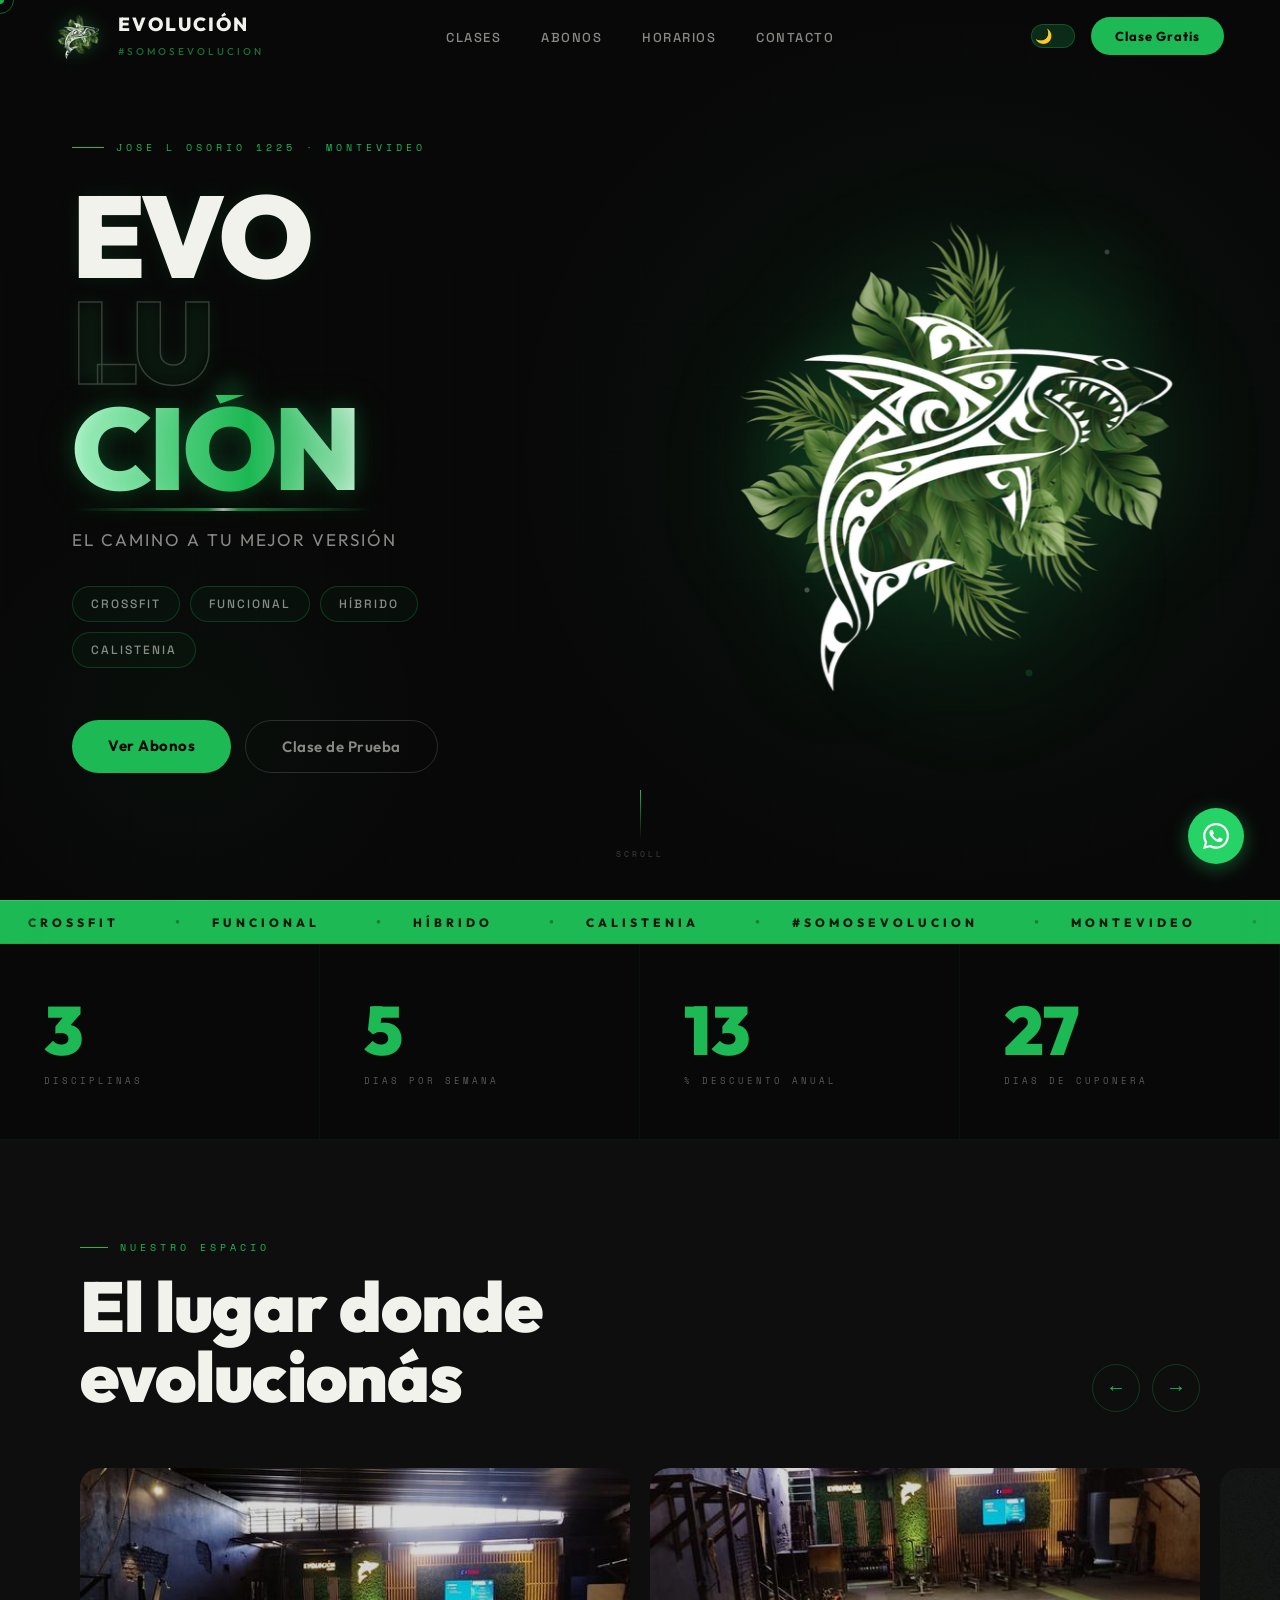
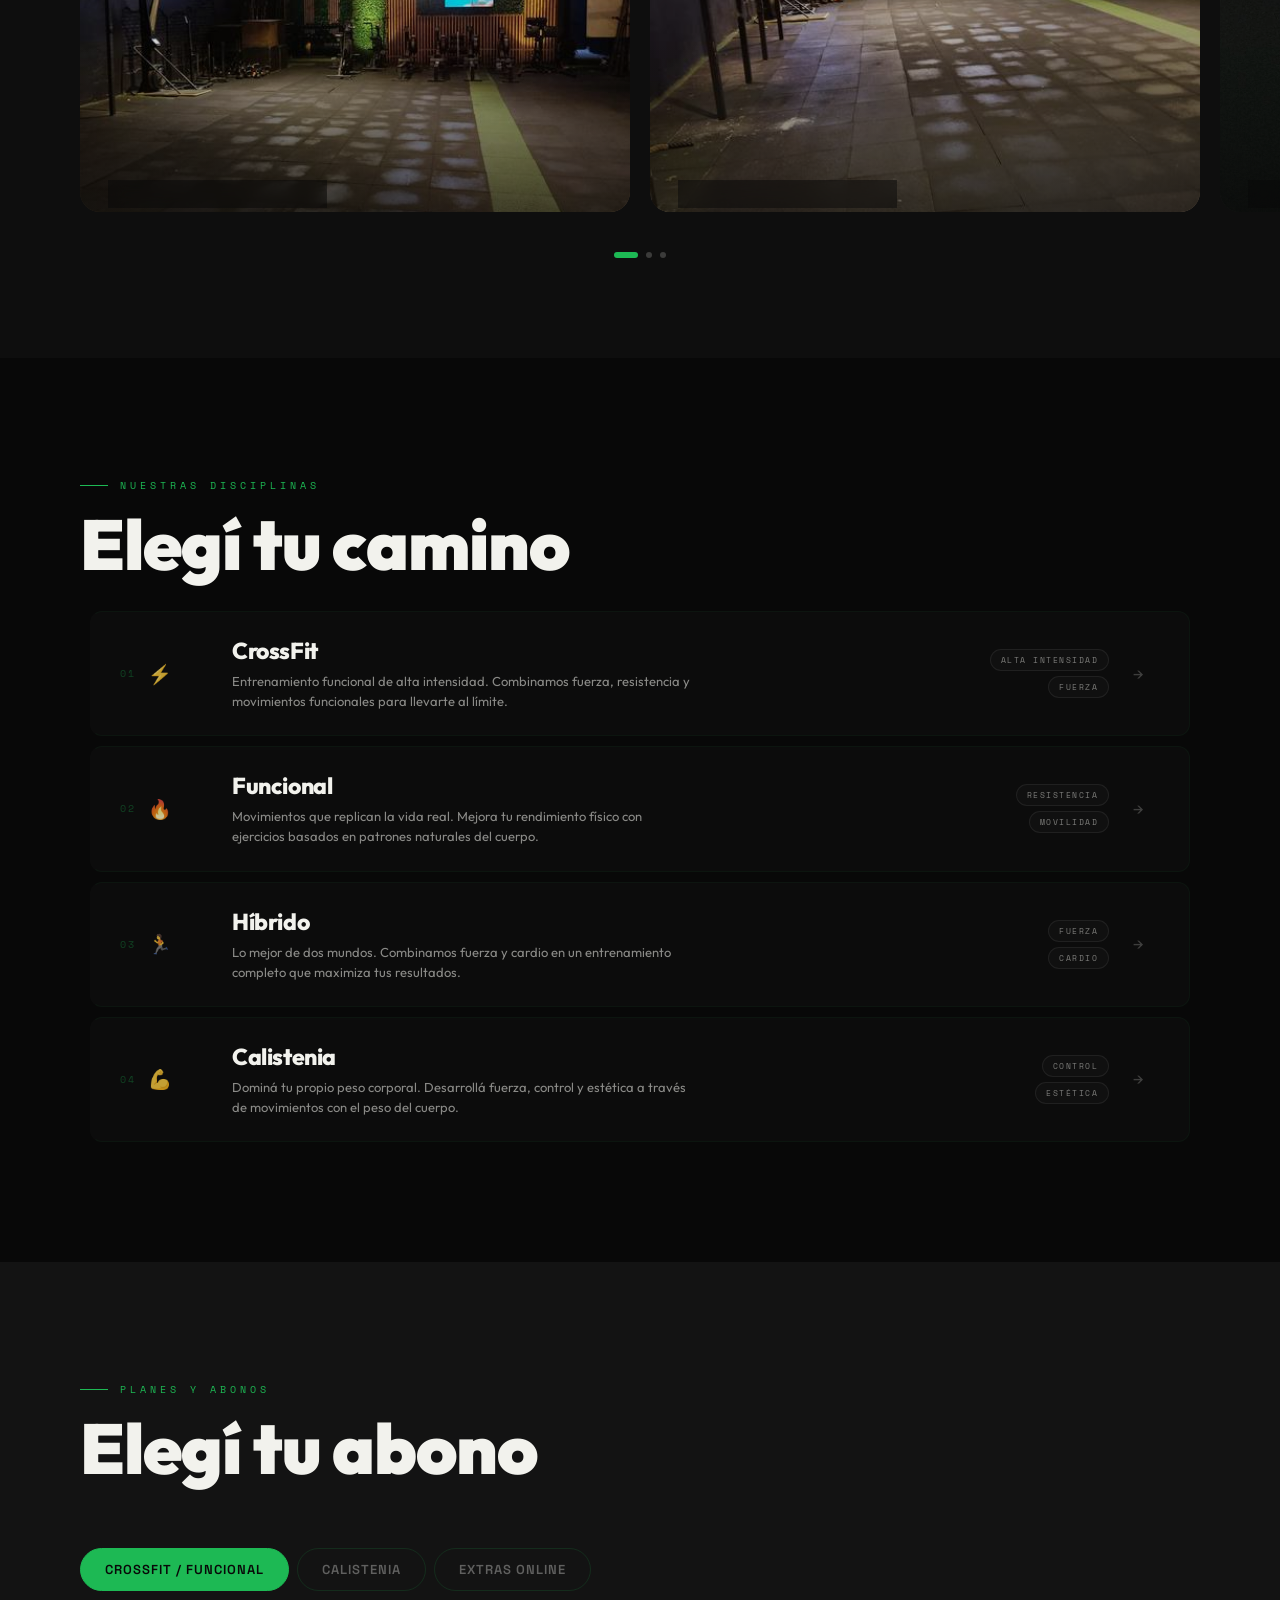
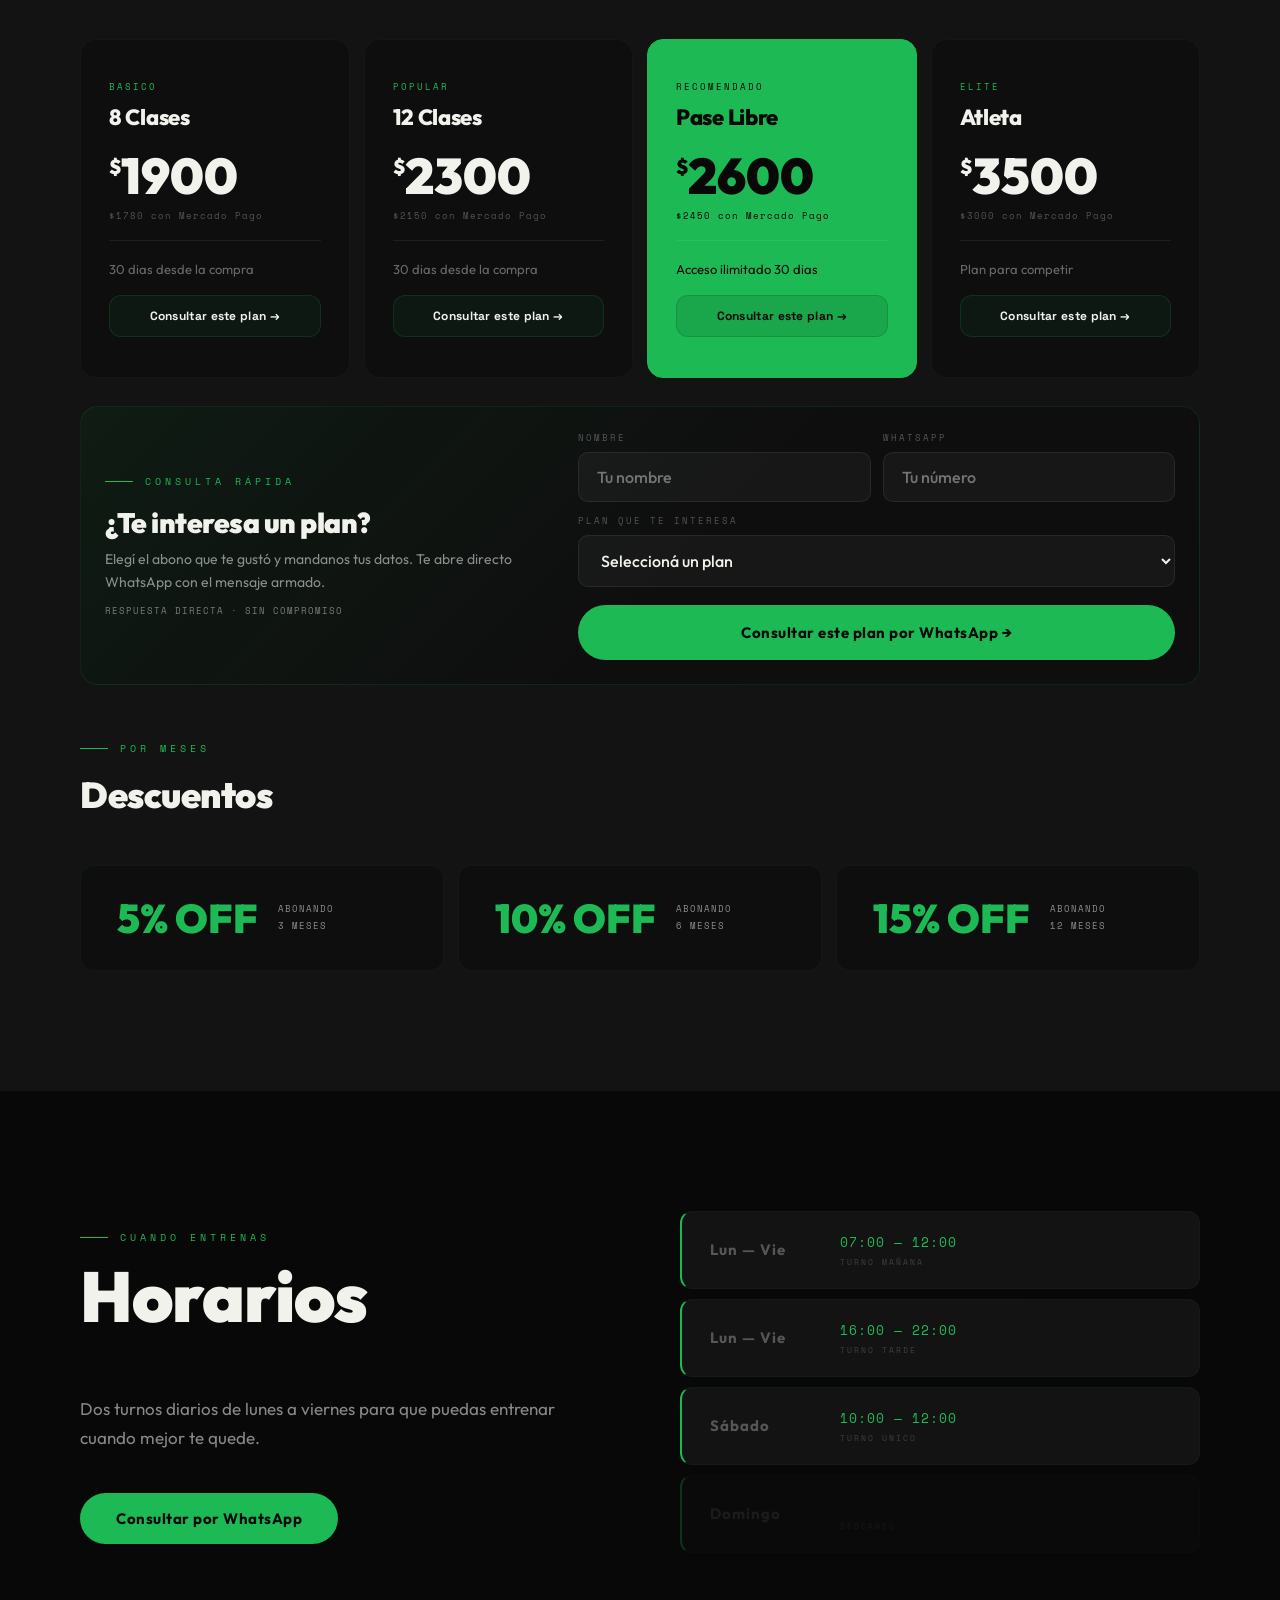
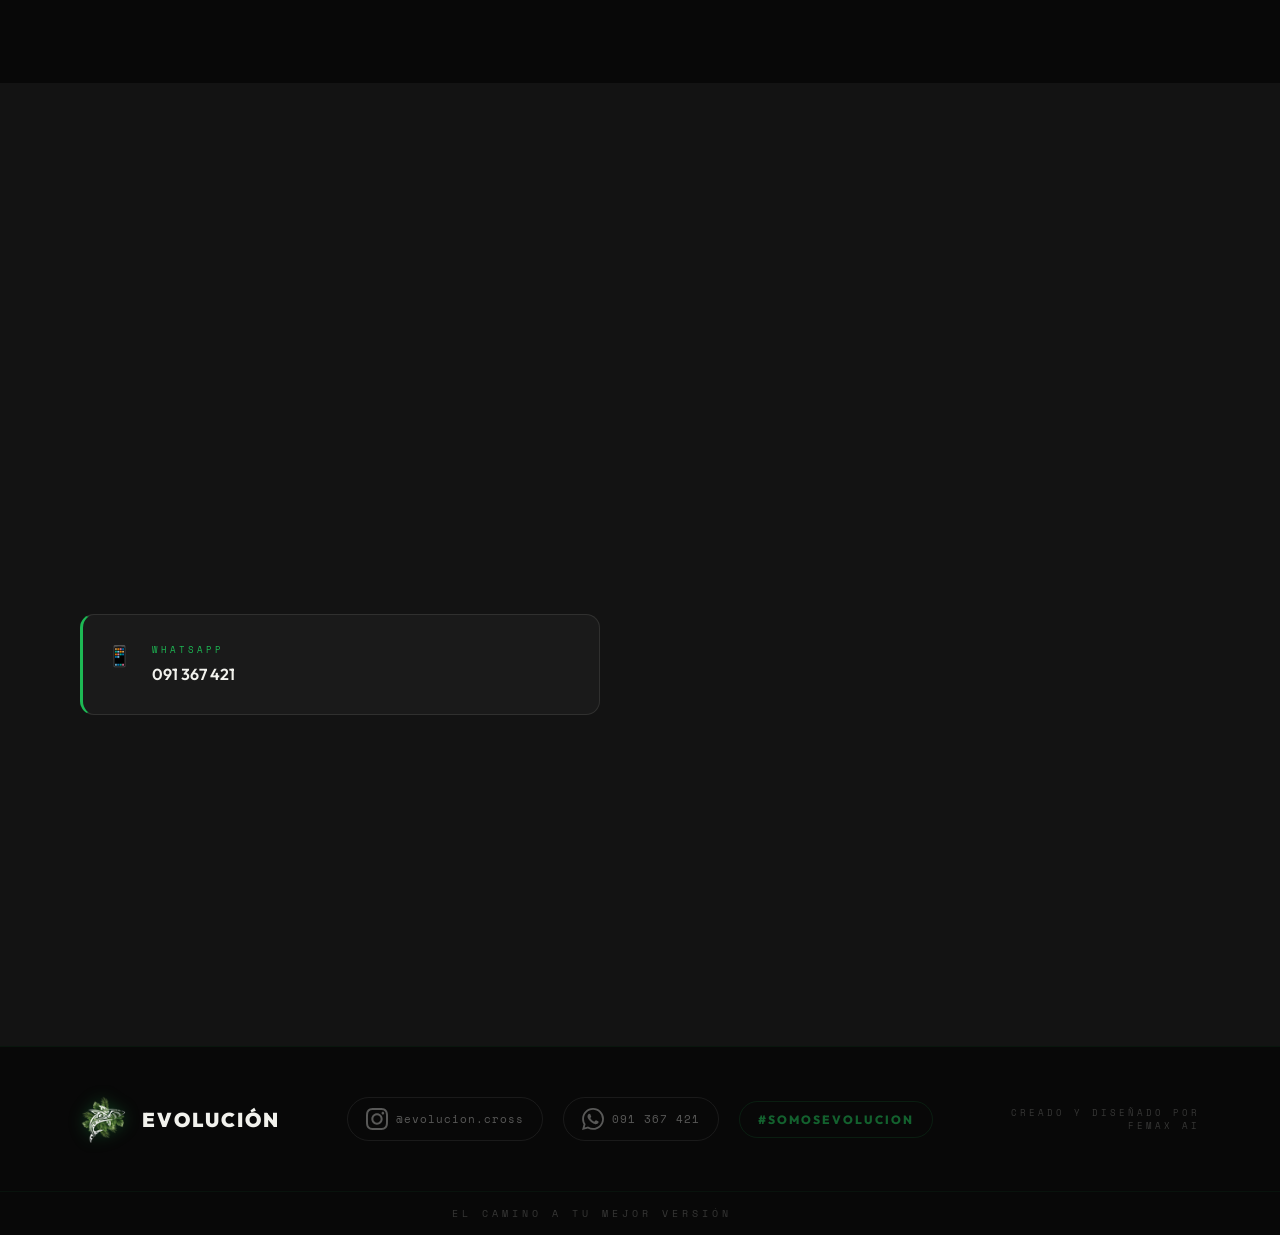
<file: index.html>
<!DOCTYPE html>
<html lang="es">
<head>
<meta charset="UTF-8">
<meta name="viewport" content="width=device-width, initial-scale=1.0">
<title>EVOLUCIÓN — El Camino a Tu Mejor Versión</title>
<meta name="description" content="Entrená en EVOLUCIÓN con clases de CrossFit, funcional, híbrido y calistenia en Montevideo. Reservá tu primera clase gratis por WhatsApp.">
<meta name="robots" content="index,follow">
<meta name="author" content="EVOLUCIÓN">
<meta name="theme-color" content="#1DB954">
<meta name="format-detection" content="telephone=no">
<link rel="icon" type="image/png" sizes="32x32" href="assets/favicon-32.png">
<link rel="icon" type="image/png" sizes="64x64" href="assets/favicon-64.png">
<link rel="shortcut icon" href="/favicon.ico">
<link rel="apple-touch-icon" sizes="180x180" href="assets/apple-touch-icon.png">
<link rel="canonical" href="https://evolucioncross.com/">
<meta property="og:locale" content="es_UY">
<meta property="og:type" content="website">
<meta property="og:title" content="EVOLUCIÓN — El Camino a Tu Mejor Versión">
<meta property="og:description" content="CrossFit, funcional, híbrido y calistenia en Montevideo. Reservá tu primera clase gratis por WhatsApp.">
<meta property="og:url" content="https://evolucioncross.com/">
<meta property="og:site_name" content="EVOLUCIÓN">
<meta property="og:image" content="https://evolucioncross.com/assets/og-cover.svg">
<meta name="twitter:card" content="summary_large_image">
<meta name="twitter:title" content="EVOLUCIÓN — El Camino a Tu Mejor Versión">
<meta name="twitter:description" content="CrossFit, funcional, híbrido y calistenia en Montevideo. Reservá tu primera clase gratis por WhatsApp.">
<meta name="twitter:image" content="https://evolucioncross.com/assets/og-cover.svg">
<link rel="preconnect" href="https://fonts.googleapis.com">
<link rel="preconnect" href="https://fonts.gstatic.com" crossorigin>
<link href="https://fonts.googleapis.com/css2?family=Outfit:wght@300;400;500;600;700;800;900&family=Space+Grotesk:wght@300;400;500;600;700&family=Space+Mono&display=swap" rel="stylesheet">
<style>
:root {
  --verde: #1DB954;
  --verde-glow: rgba(29,185,84,0.18);
  --negro: #080808;
  --negro2: #0e0e0e;
  --gris: #131313;
  --gris2: #1a1a1a;
  --blanco: #F2F2ED;
  --blanco2: rgba(242,242,237,0.55);
}

*{margin:0;padding:0;box-sizing:border-box;}
html{scroll-behavior:smooth;-webkit-text-size-adjust:100%;}
body{
  background:var(--negro);
  color:var(--blanco);
  font-family:'Outfit',sans-serif;
  overflow-x:hidden;
  cursor:none;
}
section[id]{scroll-margin-top:88px;}

/* CURSOR */
#cur{position:fixed;width:8px;height:8px;background:var(--verde);border-radius:50%;pointer-events:none;z-index:9999;transform:translate(-50%,-50%);mix-blend-mode:difference;}
#cur2{position:fixed;width:28px;height:28px;border:1px solid rgba(29,185,84,0.5);border-radius:50%;pointer-events:none;z-index:9998;transform:translate(-50%,-50%);transition:left .1s ease,top .1s ease;}

/* ══ NAVBAR ══ */
nav{
  position:fixed;top:0;left:0;right:0;z-index:200;
  padding:0 56px;
  height:72px;
  display:flex;align-items:center;justify-content:space-between;
  transition:all 0.5s ease;
}

/* Efecto glassmorphism al scrollear */
nav.solid{
  background:rgba(8,8,8,0.75);
  backdrop-filter:blur(24px);
  -webkit-backdrop-filter:blur(24px);
  border-bottom:1px solid rgba(29,185,84,0.08);
  height:64px;
}

/* Línea verde animada debajo de la nav */
.nav-line{
  position:absolute;
  bottom:0;left:0;
  height:1px;
  width:0%;
  background:linear-gradient(90deg, transparent, var(--verde), transparent);
  transition:width 0.8s ease;
}
nav.solid .nav-line{width:100%;}

.nav-logo{
  display:flex;align-items:center;gap:14px;
  text-decoration:none;
}
.nav-logo img{
  height:46px;
  filter:drop-shadow(0 0 10px rgba(29,185,84,0.35));
  transition:all 0.4s ease;
}
.nav-logo:hover img{
  filter:drop-shadow(0 0 20px rgba(29,185,84,0.65));
  transform:scale(1.05) rotate(-2deg);
}
.nav-brand{
  font-family:'Outfit',sans-serif;
  font-weight:800;
  font-size:19px;
  letter-spacing:2px;
  color:var(--blanco);
  transition:color 0.3s;
}
.nav-brand span{color:var(--verde);}
.nav-logo:hover .nav-brand{color:var(--verde);}

.nav-links{
  display:flex;gap:4px;list-style:none;
  position:absolute;left:50%;transform:translateX(-50%);
}
.nav-link{
  font-family:'Space Grotesk',sans-serif;
  font-size:13px;font-weight:500;
  letter-spacing:1.5px;text-transform:uppercase;
  color:var(--blanco2);
  text-decoration:none;
  padding:8px 18px;
  border-radius:100px;
  position:relative;
  transition:color 0.3s;
}
.nav-link::before{
  content:'';
  position:absolute;inset:0;
  border-radius:100px;
  background:rgba(29,185,84,0.08);
  opacity:0;
  transform:scale(0.8);
  transition:all 0.3s ease;
}
.nav-link:hover{color:var(--blanco);}
.nav-link:hover::before{opacity:1;transform:scale(1);}
.nav-link.active{color:var(--verde);}
.nav-link.active::before{opacity:1;transform:scale(1);background:rgba(29,185,84,0.1);}

.nav-right{display:flex;align-items:center;gap:16px;}
.nav-tel{
  font-family:'Space Mono',monospace;
  font-size:11px;color:rgba(242,242,237,0.3);
  letter-spacing:1px;
}
.nav-cta{
  background:var(--verde);
  color:var(--negro);
  font-family:'Outfit',sans-serif;
  font-weight:700;font-size:13px;
  letter-spacing:1px;
  padding:11px 24px;
  border-radius:100px;
  text-decoration:none;
  transition:all 0.3s;
  white-space:nowrap;
}
.nav-cta:hover{
  background:var(--blanco);
  transform:translateY(-2px);
  box-shadow:0 8px 24px rgba(29,185,84,0.3);
}

.nav-ham{display:none;flex-direction:column;gap:5px;background:none;border:none;cursor:none;padding:8px;}
.nav-ham span{display:block;width:22px;height:1.5px;background:var(--blanco);transition:all 0.3s;border-radius:2px;}
.nav-ham.open span:nth-child(1){transform:rotate(45deg) translate(4px,4px);}
.nav-ham.open span:nth-child(2){opacity:0;}
.nav-ham.open span:nth-child(3){transform:rotate(-45deg) translate(4px,-4px);}

/* Wrapper mobile: toggle + hamburger — oculto en desktop */
.nav-mobile-actions{
  display:none;
  align-items:center;
  gap:8px;
}

/* MOBILE MENU */
.mob{
  position:fixed;inset:0;background:rgba(8,8,8,0.97);
  z-index:199;display:flex;flex-direction:column;
  align-items:center;justify-content:center;gap:8px;
  opacity:0;pointer-events:none;transition:opacity 0.3s;
  backdrop-filter:blur(20px);
}
.mob.open{opacity:1;pointer-events:all;}
.mob a{
  font-family:'Outfit',sans-serif;font-weight:800;
  font-size:48px;letter-spacing:2px;
  color:rgba(242,242,237,0.25);text-decoration:none;
  transition:color 0.3s;padding:6px 0;
}
.mob a:hover{color:var(--verde);}
.mob-cta{
  margin-top:24px;
  background:var(--verde) !important;
  color:var(--negro) !important;
  font-size:16px !important;
  border-radius:100px;
  padding:16px 48px !important;
}

/* ══ HERO ══ */
.hero{
  min-height:100vh;
  position:relative;
  overflow:hidden;
}

.hero-bg{
  position:absolute;inset:0;
  background:
    radial-gradient(ellipse 50% 70% at 75% 50%, rgba(29,185,84,0.07) 0%, transparent 70%),
    radial-gradient(ellipse 30% 40% at 15% 80%, rgba(29,185,84,0.04) 0%, transparent 60%);
}

.hero-grid{
  position:absolute;inset:0;
  background-image:
    linear-gradient(rgba(29,185,84,0.03) 1px,transparent 1px),
    linear-gradient(90deg,rgba(29,185,84,0.03) 1px,transparent 1px);
  background-size:64px 64px;
  animation:gridDrift 25s linear infinite;
  mask-image:linear-gradient(to bottom, transparent 0%, rgba(0,0,0,0.5) 30%, rgba(0,0,0,0.5) 70%, transparent 100%);
}
@keyframes gridDrift{from{transform:translateY(0);}to{transform:translateY(64px);}}

.hero-left{
  display:flex;flex-direction:column;justify-content:center;
  width:100%;
  max-width:980px;
  padding:140px 72px 100px;
  padding-right:min(42vw,520px);
  position:relative;z-index:3;
}

.hero-tag{
  font-family:'Space Mono',monospace;
  font-size:10px;letter-spacing:4px;
  color:var(--verde);text-transform:uppercase;
  display:flex;align-items:center;gap:12px;
  margin-bottom:28px;
  animation:fadeUp 0.8s ease both;
}
.hero-tag::before{content:'';width:32px;height:1px;background:var(--verde);}

.hero-title{
  position:relative;
  display:inline-block;
  font-family:'Outfit',sans-serif;
  font-weight:900;
  font-size:clamp(64px,9vw,130px);
  line-height:0.92;
  letter-spacing:-3px;
  animation:fadeUp 0.8s 0.15s ease both, evoTitleGlow 4.2s ease-in-out infinite;
  text-shadow:0 0 20px rgba(29,185,84,0.12);
}
.hero-title::after{
  content:'';
  position:absolute;
  left:0;
  bottom:-10px;
  width:78%;
  height:3px;
  border-radius:999px;
  background:linear-gradient(90deg, transparent 0%, rgba(29,185,84,0.95) 45%, rgba(244,255,248,0.95) 50%, rgba(29,185,84,0.95) 55%, transparent 100%);
  opacity:0.7;
  box-shadow:0 0 18px rgba(29,185,84,0.28);
  animation:evoScan 3.8s ease-in-out infinite;
}
.hero-title .hero-part,
.hero-title .dim,
.hero-title .accent{
  display:inline-block;
}
.hero-title .hero-part{
  opacity:0;
  transform:translateY(26px) scale(0.96);
  filter:blur(10px);
  will-change:transform,opacity,filter;
}
.hero-title .hero-part-1{
  animation:evoReveal .9s .12s cubic-bezier(.22,1,.36,1) forwards;
}
.hero-title .hero-part-2{
  animation:evoReveal .9s .28s cubic-bezier(.22,1,.36,1) forwards, evoStrokePulse 4.2s 1.25s ease-in-out infinite;
}
.hero-title .hero-part-3{
  animation:evoReveal .9s .46s cubic-bezier(.22,1,.36,1) forwards, evoShine 5s 1.15s linear infinite, evoAccentFloat 3.2s 1.15s ease-in-out infinite;
}
.hero-title .dim{
  color:transparent;
  -webkit-text-stroke:1.5px rgba(242,242,237,0.2);
}
[data-theme="light"] .dim {
  -webkit-text-stroke:1.5px rgba(17,17,17,0.25);
}
.hero-title .accent{
  color:transparent;
  background:linear-gradient(90deg,#c9ffe0 0%, #1db954 28%, #ffffff 50%, #1db954 72%, #8df0b2 100%);
  background-size:220% auto;
  -webkit-background-clip:text;
  background-clip:text;
  text-shadow:0 0 20px rgba(29,185,84,0.22), 0 0 42px rgba(29,185,84,0.18);
  filter:drop-shadow(0 0 10px rgba(29,185,84,0.2));
}
@keyframes evoReveal{
  0%{opacity:0;transform:translateY(26px) scale(0.96);filter:blur(10px);}
  60%{opacity:1;transform:translateY(-2px) scale(1.01);filter:blur(0);}
  100%{opacity:1;transform:translateY(0) scale(1);filter:blur(0);}
}
@keyframes evoTitleGlow{
  0%,100%{text-shadow:0 0 20px rgba(29,185,84,0.12),0 0 0 rgba(29,185,84,0);}
  50%{text-shadow:0 0 28px rgba(29,185,84,0.2),0 0 56px rgba(29,185,84,0.12);}
}
@keyframes evoScan{
  0%,100%{transform:translateX(-8px) scaleX(0.96);opacity:0.45;}
  50%{transform:translateX(10px) scaleX(1.03);opacity:0.95;}
}
@keyframes evoStrokePulse{
  0%,100%{transform:translateY(0);opacity:0.92;}
  50%{transform:translateY(-1px);opacity:1;}
}
@keyframes evoAccentFloat{
  0%,100%{transform:translateY(0) scale(1);}
  50%{transform:translateY(-2px) scale(1.01);}
}
@keyframes evoShine{
  0%{background-position:200% center;}
  100%{background-position:-200% center;}
}
@media (prefers-reduced-motion: reduce){
  .hero-title,
  .hero-title .hero-part,
  .hero-title .dim,
  .hero-title .accent{animation:none;opacity:1;transform:none;filter:none;}
}

.hero-sub{
  margin-top:28px;
  font-size:17px;font-weight:400;
  color:var(--blanco2);
  letter-spacing:2px;text-transform:uppercase;
  animation:fadeUp 0.8s 0.3s ease both;
}

.hero-pills{
  display:flex;flex-wrap:wrap;gap:10px;
  margin-top:36px;
  animation:fadeUp 0.8s 0.45s ease both;
}
.pill{
  display:inline-flex;align-items:center;justify-content:center;
  font-family:'Space Grotesk',sans-serif;
  font-size:12px;font-weight:500;
  letter-spacing:2px;text-transform:uppercase;
  text-decoration:none;
  padding:9px 18px;
  border:1px solid rgba(29,185,84,0.25);
  border-radius:100px;
  color:var(--blanco2);
  transition:all 0.3s;
  background:rgba(29,185,84,0.04);
}
.pill:hover{
  border-color:var(--verde);
  color:var(--verde);
  background:rgba(29,185,84,0.08);
}

.hero-ctas{
  display:flex;gap:14px;margin-top:52px;
  animation:fadeUp 0.8s 0.6s ease both;
}
.btn-main{
  background:var(--verde);color:var(--negro);
  font-family:'Outfit',sans-serif;font-weight:700;
  font-size:15px;letter-spacing:0.5px;
  padding:16px 36px;border-radius:100px;
  text-decoration:none;transition:all 0.3s;
}
.btn-main:hover{
  background:var(--blanco);
  transform:translateY(-3px);
  box-shadow:0 12px 32px rgba(29,185,84,0.3);
}
.btn-ghost{
  border:1px solid rgba(242,242,237,0.15);
  color:var(--blanco2);
  font-family:'Outfit',sans-serif;font-weight:600;
  font-size:15px;letter-spacing:0.5px;
  padding:16px 36px;border-radius:100px;
  text-decoration:none;transition:all 0.3s;
}
.btn-ghost:hover{
  border-color:var(--verde);color:var(--verde);
  background:rgba(29,185,84,0.05);
}

.hero-right{
  display:flex;align-items:center;justify-content:center;
  position:absolute;
  top:0;right:0;bottom:0;
  width:min(48vw,620px);
  overflow:hidden;
  isolation:isolate;
  z-index:2;
}
.hero-right::before{
  content:'';
  position:absolute;
  inset:14% 12%;
  background:
    radial-gradient(circle at 30% 50%, rgba(29,185,84,0.18) 0, transparent 32%),
    radial-gradient(circle at 70% 30%, rgba(29,185,84,0.12) 0, transparent 22%),
    radial-gradient(circle at 50% 70%, rgba(29,185,84,0.08) 0, transparent 38%);
  filter:blur(14px);
  animation:sharkAura 5s ease-in-out infinite;
  z-index:1;
  pointer-events:none;
}
.hero-right::after{
  content:'';
  position:absolute;
  inset:10%;
  background:
    radial-gradient(circle, rgba(242,242,237,0.4) 0 2px, transparent 3px) 15% 70%/18px 18px no-repeat,
    radial-gradient(circle, rgba(242,242,237,0.28) 0 2px, transparent 3px) 78% 22%/14px 14px no-repeat,
    radial-gradient(circle, rgba(29,185,84,0.28) 0 3px, transparent 4px) 62% 82%/22px 22px no-repeat;
  opacity:.7;
  animation:sharkBubbles 9s linear infinite;
  z-index:1;
  pointer-events:none;
}
.hero-logo-img{
  width:82%;
  opacity:0;
  animation:logoIn 1.2s cubic-bezier(0.22,1,0.36,1) 0.5s forwards, logoFloat 10s ease-in-out 1.7s infinite;
  filter:drop-shadow(0 0 50px rgba(29,185,84,0.2));
  position:relative;z-index:2;
  transform-origin:center;
  will-change:transform,filter;
}
@keyframes logoIn{
  from{opacity:0;transform:scale(0.75) translateY(20px);filter:drop-shadow(0 0 0 transparent);}
  to{opacity:1;transform:scale(1) translateY(0);filter:drop-shadow(0 0 50px rgba(29,185,84,0.2));}
}
@keyframes logoFloat{
  0%{transform:translateX(-30px) translateY(0) rotate(-2deg) scaleX(1);filter:drop-shadow(0 0 50px rgba(29,185,84,0.2));}
  25%{transform:translateX(0) translateY(-12px) rotate(1deg) scaleX(1);filter:drop-shadow(0 0 70px rgba(29,185,84,0.35));}
  50%{transform:translateX(30px) translateY(0) rotate(2deg) scaleX(-1);filter:drop-shadow(0 0 50px rgba(29,185,84,0.2));}
  75%{transform:translateX(0) translateY(12px) rotate(-1deg) scaleX(-1);filter:drop-shadow(0 0 70px rgba(29,185,84,0.35));}
  100%{transform:translateX(-30px) translateY(0) rotate(-2deg) scaleX(1);filter:drop-shadow(0 0 50px rgba(29,185,84,0.2));}
}
@keyframes logoFloatLight{
  0%{transform:translateX(-30px) translateY(0) rotate(-2deg) scaleX(1);filter:invert(1) drop-shadow(0 0 50px rgba(22,163,74,0.2));}
  25%{transform:translateX(0) translateY(-12px) rotate(1deg) scaleX(1);filter:invert(1) drop-shadow(0 0 70px rgba(22,163,74,0.35));}
  50%{transform:translateX(30px) translateY(0) rotate(2deg) scaleX(-1);filter:invert(1) drop-shadow(0 0 50px rgba(22,163,74,0.2));}
  75%{transform:translateX(0) translateY(12px) rotate(-1deg) scaleX(-1);filter:invert(1) drop-shadow(0 0 70px rgba(22,163,74,0.35));}
  100%{transform:translateX(-30px) translateY(0) rotate(-2deg) scaleX(1);filter:invert(1) drop-shadow(0 0 50px rgba(22,163,74,0.2));}
}
@keyframes sharkAura{
  0%,100%{opacity:.55;transform:scale(.96) translateY(0);}
  50%{opacity:1;transform:scale(1.06) translateY(-8px);}
}
@keyframes sharkBubbles{
  0%{opacity:0;transform:translateY(18px) translateX(0);}
  20%{opacity:.65;}
  50%{opacity:.95;transform:translateY(-10px) translateX(6px);}
  100%{opacity:0;transform:translateY(-28px) translateX(-8px);}
}

@media (prefers-reduced-motion: reduce){
  .hero-right::before,
  .hero-right::after,
  .hero-logo-img{
    animation-duration:0.01ms !important;
    animation-iteration-count:1 !important;
  }
}

.hero-scroll{
  position:absolute;bottom:40px;left:50%;transform:translateX(-50%);
  display:flex;flex-direction:column;align-items:center;gap:8px;
  animation:fadeIn 1s 1.2s ease both;
}
.hero-scroll span{
  font-family:'Space Mono',monospace;font-size:8px;
  letter-spacing:3px;color:rgba(242,242,237,0.25);text-transform:uppercase;
}
.scroll-line{
  width:1px;height:50px;
  background:linear-gradient(to bottom,var(--verde),transparent);
  animation:scrollAnim 2s ease-in-out infinite;
}
@keyframes scrollAnim{
  0%{transform:scaleY(0);transform-origin:top;}
  49%{transform:scaleY(1);transform-origin:top;}
  50%{transform:scaleY(1);transform-origin:bottom;}
  100%{transform:scaleY(0);transform-origin:bottom;}
}

/* MARQUEE */
.mq-wrap{
  position:relative;overflow:hidden;
  background:var(--verde);
  padding:12px 0;
  border-top:1px solid rgba(255,255,255,0.12);
  border-bottom:1px solid rgba(0,0,0,0.08);
}
.mq-wrap::before,.mq-wrap::after{
  content:'';
  position:absolute;top:0;bottom:0;width:44px;z-index:2;pointer-events:none;
}
.mq-wrap::before{left:0;background:linear-gradient(to right,var(--verde),rgba(29,185,84,0));}
.mq-wrap::after{right:0;background:linear-gradient(to left,var(--verde),rgba(29,185,84,0));}
.mq-track{
  display:flex;align-items:center;gap:0;
  width:max-content;white-space:nowrap;
  animation:mq 22s linear infinite;
  will-change:transform;
}
.mq-item{
  display:inline-flex;align-items:center;
  font-family:'Outfit',sans-serif;font-weight:800;
  font-size:12px;letter-spacing:4px;
  color:var(--negro);text-transform:uppercase;
  padding:0 28px;flex-shrink:0;
  opacity:0.9;
}
.mq-item + .mq-item::before{
  content:'•';
  margin-right:28px;
  font-size:14px;
  color:rgba(0,0,0,0.35);
}
@keyframes mq{from{transform:translateX(0);}to{transform:translateX(-50%);}}

/* STATS */
.stats{
  display:grid;grid-template-columns:repeat(4,1fr);
  border-bottom:1px solid rgba(29,185,84,0.08);
}
.stat{
  padding:52px 44px;
  border-right:1px solid rgba(29,185,84,0.06);
  position:relative;overflow:hidden;
  transition:background 0.4s;
}
.stat::after{
  content:'';
  position:absolute;bottom:0;left:0;
  width:0;height:2px;background:var(--verde);
  transition:width 0.5s ease;
}
.stat:hover{background:rgba(29,185,84,0.03);}
.stat:hover::after{width:100%;}
.stat-n{
  font-family:'Outfit',sans-serif;font-weight:900;
  font-size:68px;color:var(--verde);line-height:1;
}
.stat-l{
  font-family:'Space Mono',monospace;font-size:9px;
  letter-spacing:3px;color:rgba(242,242,237,0.35);
  text-transform:uppercase;margin-top:10px;
}

/* SECTIONS */
.section{padding:120px 80px;}
.sec-bg{padding:120px 80px;background:var(--gris);}

.s-tag{
  font-family:'Space Mono',monospace;font-size:10px;
  letter-spacing:4px;color:var(--verde);text-transform:uppercase;
  display:flex;align-items:center;gap:12px;margin-bottom:16px;
}
.s-tag::before{content:'';width:28px;height:1px;background:var(--verde);}
.s-title{
  font-family:'Outfit',sans-serif;font-weight:900;
  font-size:clamp(40px,5.5vw,72px);
  line-height:1;letter-spacing:-1px;margin-bottom:64px;
}

/* CLASES */
.clases-grid{display:grid;grid-template-columns:repeat(2,1fr);gap:16px;}
.clase-card{
  padding:52px;
  background:var(--gris);
  border-radius:16px;
  border:1px solid rgba(29,185,84,0.06);
  position:relative;overflow:hidden;
  transition:all 0.4s ease;
}
.clase-card::before{
  content:'';position:absolute;inset:0;border-radius:16px;
  background:radial-gradient(circle at var(--mx,50%) var(--my,50%),rgba(29,185,84,0.07) 0%,transparent 60%);
  opacity:0;transition:opacity 0.4s;pointer-events:none;
}
.clase-card:hover{
  border-color:rgba(29,185,84,0.2);
  transform:translateY(-6px);
  box-shadow:0 20px 60px rgba(0,0,0,0.4),0 0 0 1px rgba(29,185,84,0.1);
}
.clase-card:hover::before{opacity:1;}
.clase-n{
  font-family:'Outfit',sans-serif;font-weight:900;
  font-size:88px;color:rgba(29,185,84,0.05);
  position:absolute;top:-8px;right:16px;line-height:1;
  transition:color 0.4s;
}
.clase-card:hover .clase-n{color:rgba(29,185,84,0.08);}
.clase-icon{font-size:28px;margin-bottom:18px;}
.clase-name{
  font-family:'Outfit',sans-serif;font-weight:800;
  font-size:28px;letter-spacing:-0.5px;margin-bottom:12px;
}
.clase-desc{font-size:15px;font-weight:400;color:var(--blanco2);line-height:1.65;}

/* PRECIOS */
.tabs{display:flex;gap:8px;margin-bottom:48px;flex-wrap:wrap;}
.tab{
  font-family:'Space Grotesk',sans-serif;font-weight:600;
  font-size:13px;letter-spacing:1px;text-transform:uppercase;
  padding:12px 24px;
  background:transparent;
  border:1px solid rgba(29,185,84,0.15);
  border-radius:100px;
  color:rgba(242,242,237,0.35);
  cursor:none;transition:all 0.3s;
}
.tab.on,.tab:hover{
  background:var(--verde);color:var(--negro);
  border-color:var(--verde);
}

.p-grid{display:grid;grid-template-columns:repeat(4,1fr);gap:14px;}
.p-card{
  background:var(--negro2);
  padding:40px 28px;
  border-radius:16px;
  border:1px solid rgba(29,185,84,0.07);
  position:relative;overflow:hidden;
  transition:transform 0.35s cubic-bezier(0.22,1,0.36,1), box-shadow 0.35s ease, border-color 0.35s ease, background 0.35s ease;
  opacity:0;transform:translateY(24px) scale(0.985);
  cursor:pointer;
}
.p-card.vis{opacity:1;transform:translateY(0) scale(1);}
.p-card::before{
  content:'';position:absolute;inset:0;border-radius:16px;
  background:radial-gradient(circle at var(--mx,50%) var(--my,50%),rgba(29,185,84,0.14) 0%,rgba(29,185,84,0.05) 26%,transparent 62%);
  opacity:0;transition:opacity 0.35s ease;pointer-events:none;
}
.p-card::after{
  content:'';
  position:absolute;top:0;left:18px;right:18px;height:3px;
  border-radius:0 0 10px 10px;
  background:linear-gradient(90deg,transparent,var(--verde),transparent);
  opacity:0;transform:scaleX(0.45);
  transition:opacity 0.35s ease,transform 0.35s ease;
}
.p-card:hover::after{opacity:1;transform:scaleX(1);}
.p-card:hover:not(.feat){
  border-color:rgba(29,185,84,0.28);
  background:linear-gradient(180deg,rgba(29,185,84,0.05) 0%,var(--negro2) 100%);
  transform:translateY(-10px) scale(1.015);
  box-shadow:0 24px 60px rgba(0,0,0,0.5),0 0 0 1px rgba(29,185,84,0.1);
}
.p-card:hover::before{opacity:1;}
.p-card.feat{
  background:var(--verde);
  border-color:var(--verde);
}
.p-card.feat *{color:var(--negro) !important;}
.p-card.feat:hover{
  transform:translateY(-10px) scale(1.02);
  box-shadow:0 24px 60px rgba(29,185,84,0.32);
}
.p-badge,.p-name,.p-price,.p-mp,.p-div,.p-note{
  position:relative;z-index:1;
  transition:transform 0.35s ease,opacity 0.35s ease,color 0.35s ease;
}
.p-card:hover .p-badge,.p-card:hover .p-name{transform:translateY(-2px);}
.p-card:hover .p-price{transform:scale(1.04);}
.p-card:hover:not(.feat) .p-price{color:var(--verde);}
.p-card:hover .p-mp,.p-card:hover .p-note{transform:translateY(1px);opacity:1;}
.p-card.sel{
  border-color:rgba(29,185,84,0.45) !important;
  box-shadow:0 0 0 2px rgba(29,185,84,0.18),0 24px 60px rgba(0,0,0,0.28);
}
.p-badge{
  font-family:'Space Mono',monospace;font-size:9px;
  letter-spacing:2px;text-transform:uppercase;
  color:var(--verde);margin-bottom:10px;
}
.p-name{
  font-family:'Outfit',sans-serif;font-weight:800;
  font-size:22px;letter-spacing:-0.3px;margin-bottom:20px;color:var(--blanco);
}
.p-price{
  font-family:'Outfit',sans-serif;font-weight:900;
  font-size:50px;line-height:1;color:var(--blanco);
}
.p-curr{font-size:20px;vertical-align:top;margin-top:6px;display:inline-block;}
.p-mp{
  font-family:'Space Mono',monospace;font-size:9px;
  color:rgba(242,242,237,0.3);margin-top:8px;letter-spacing:1px;
}
.p-div{height:1px;background:rgba(242,242,237,0.07);margin:18px 0;}
.p-note{font-size:13px;font-weight:400;color:rgba(242,242,237,0.4);line-height:1.55;}
.p-cta{
  margin-top:16px;
  display:inline-flex;align-items:center;justify-content:center;
  width:100%;padding:12px 14px;
  border-radius:12px;
  border:1px solid rgba(29,185,84,0.16);
  background:rgba(29,185,84,0.06);
  color:var(--blanco);
  font-family:'Space Grotesk',sans-serif;font-size:12px;font-weight:700;
  letter-spacing:.3px;
  transition:all .25s ease;
}
.p-card:hover .p-cta{transform:translateY(-1px);border-color:rgba(29,185,84,0.34);background:rgba(29,185,84,0.12);}
.p-card.feat .p-cta{background:rgba(0,0,0,0.1);border-color:rgba(0,0,0,0.12);color:var(--negro);}
.plan-wa{
  margin-top:28px;
  padding:24px;
  border-radius:18px;
  border:1px solid rgba(29,185,84,0.12);
  background:linear-gradient(135deg,rgba(29,185,84,0.08) 0%,transparent 55%),var(--negro2);
  display:grid;grid-template-columns:0.95fr 1.25fr;gap:20px;align-items:center;
}
.plan-wa-copy h3{
  font-family:'Outfit',sans-serif;font-weight:900;
  font-size:28px;letter-spacing:-0.5px;
  margin:6px 0 8px;
}
.plan-wa-copy p{
  font-size:14px;line-height:1.65;color:var(--blanco2);
  max-width:420px;
}
.plan-wa-form{display:grid;grid-template-columns:repeat(2,1fr);gap:12px;}
.plan-wa-form .full{grid-column:1/-1;}
.plan-wa-note{
  margin-top:10px;
  font-family:'Space Mono',monospace;font-size:9px;letter-spacing:1px;
  text-transform:uppercase;color:var(--blanco2);opacity:.85;
}

.descs{display:grid;grid-template-columns:repeat(3,1fr);gap:14px;margin-top:48px;}
.desc-c{
  background:var(--negro2);padding:32px 36px;
  border-radius:14px;
  border:1px solid rgba(29,185,84,0.07);
  display:flex;align-items:center;gap:20px;
  transition:all 0.3s;
}
.desc-c:hover{border-color:rgba(29,185,84,0.25);background:rgba(29,185,84,0.04);transform:translateY(-4px);}
.desc-pct{
  font-family:'Outfit',sans-serif;font-weight:900;
  font-size:40px;color:var(--verde);line-height:1;white-space:nowrap;
}
.desc-inf{
  font-family:'Space Mono',monospace;font-size:9px;
  letter-spacing:1px;color:var(--blanco2);text-transform:uppercase;line-height:1.8;
}

/* HORARIOS */
.hor-wrap{
  padding:120px 80px;
  display:grid;grid-template-columns:1fr 1fr;gap:80px;align-items:center;
}
.h-block{
  display:flex;align-items:center;gap:20px;
  padding:20px 28px;margin-bottom:10px;
  background:var(--gris);border-radius:12px;
  border:1px solid rgba(29,185,84,0.06);
  border-left:2px solid var(--verde);
  transition:all 0.3s;
}
.h-block:hover{background:rgba(29,185,84,0.04);transform:translateX(6px);border-left-color:var(--verde);box-shadow:0 4px 24px rgba(0,0,0,0.3);}
.h-dia{
  font-family:'Outfit',sans-serif;font-weight:700;
  font-size:15px;letter-spacing:1px;
  color:rgba(242,242,237,0.3);width:110px;flex-shrink:0;
}
.h-hora{font-family:'Space Mono',monospace;font-size:13px;color:var(--verde);letter-spacing:1px;}
.h-turno{font-family:'Space Mono',monospace;font-size:8px;letter-spacing:2px;color:rgba(242,242,237,0.2);margin-top:4px;}

/* CONTACTO */
.cont-wrap{
  padding:120px 80px;background:var(--gris);
  display:grid;grid-template-columns:1fr 1fr;gap:80px;
}
.c-item{
  display:flex;gap:20px;align-items:flex-start;
  padding:28px 24px;
  margin-bottom:12px;
  background: rgba(255,255,255,0.03);
  border-radius:14px;
  border:1px solid rgba(242,242,237,0.1);
  border-left:3px solid var(--verde);
  transition: background 0.3s, border-color 0.3s;
}
.c-item:hover { background: rgba(29,185,84,0.05); border-color:rgba(29,185,84,0.25); border-left-color:var(--verde); }
[data-theme="light"] .c-item { background:rgba(0,0,0,0.03); border-color:rgba(0,0,0,0.1); border-left-color:var(--verde); }
[data-theme="light"] .c-item:hover { background:rgba(22,163,74,0.06); border-color:rgba(22,163,74,0.25); }
.c-label{font-family:'Space Mono',monospace;font-size:9px;letter-spacing:3px;color:var(--verde);text-transform:uppercase;margin-bottom:6px;}
.c-val{font-size:16px;font-weight:600;line-height:1.5;}

.form{display:flex;flex-direction:column;gap:14px;}
.f-group{display:flex;flex-direction:column;gap:8px;}
.f-label{font-family:'Space Mono',monospace;font-size:9px;letter-spacing:2px;color:rgba(242,242,237,0.3);text-transform:uppercase;}
.f-input,.f-select{
  background:rgba(242,242,237,0.04);
  border:1px solid rgba(242,242,237,0.08);
  border-radius:10px;
  color:var(--blanco);padding:14px 18px;
  font-family:'Outfit',sans-serif;font-size:16px;font-weight:500;
  outline:none;transition:border-color 0.3s,background 0.3s;width:100%;
}
.f-input:focus,.f-select:focus{border-color:rgba(29,185,84,0.4);background:rgba(29,185,84,0.04);}
#emailInput:invalid:not(:placeholder-shown){
  border-color:#ff5c5c;
  background:rgba(255,92,92,0.08);
  box-shadow:0 0 0 3px rgba(255,92,92,0.12);
}
#emailInput:valid:not(:placeholder-shown){
  border-color:rgba(29,185,84,0.65);
  background:rgba(29,185,84,0.06);
}
#dateInput{
  color-scheme:dark;
}
#dateInput::-webkit-calendar-picker-indicator{
  filter:invert(72%) sepia(26%) saturate(887%) hue-rotate(92deg) brightness(95%) contrast(89%);
  opacity:0.95;
}
.f-help{
  font-size:12px;
  line-height:1.4;
  color:rgba(242,242,237,0.55);
}
.date-quick{
  display:flex;
  flex-wrap:wrap;
  gap:8px;
  margin-top:4px;
}
.date-chip{
  border:1px solid rgba(29,185,84,0.2);
  background:rgba(29,185,84,0.06);
  color:var(--blanco);
  padding:8px 12px;
  border-radius:999px;
  font-size:12px;
  font-weight:600;
  transition:all .25s ease;
}
.date-chip:hover,.date-chip.active{
  background:var(--verde);
  color:var(--negro);
  border-color:var(--verde);
  transform:translateY(-1px);
}
.f-select option{background:var(--gris);color:var(--blanco);}
.f-btn{
  background:var(--verde);color:var(--negro);
  border:none;padding:18px;border-radius:100px;
  font-family:'Outfit',sans-serif;font-weight:700;
  font-size:15px;letter-spacing:0.5px;
  cursor:none;transition:all 0.3s;margin-top:6px;
}
.f-btn:hover{background:var(--blanco);transform:translateY(-2px);box-shadow:0 8px 24px rgba(29,185,84,0.25);}

/* FOOTER */


.f-logo span{color:var(--verde);}



/* WA */
.wa{
  position:fixed;bottom:36px;right:36px;
  width:56px;height:56px;background:#25D366;border-radius:50%;
  display:flex;align-items:center;justify-content:center;
  z-index:500;text-decoration:none;
  box-shadow:0 4px 20px rgba(37,211,102,0.4);
  transition:all 0.3s;
  animation:waPulse 2.5s ease-in-out infinite;
}
.wa:hover{transform:translateY(-3px) scale(1.08);box-shadow:0 8px 32px rgba(37,211,102,0.6);}
.wa svg{width:26px;height:26px;fill:white;}
@keyframes waPulse{0%,100%{box-shadow:0 4px 20px rgba(37,211,102,0.4);}50%{box-shadow:0 4px 40px rgba(37,211,102,0.65);}}

/* REVEAL */
.rev{opacity:0;transform:translateY(32px);transition:opacity 0.75s ease,transform 0.75s ease;}
.rev.vis{opacity:1;transform:translateY(0);}

/* ANIMATIONS */
@keyframes fadeUp{from{opacity:0;transform:translateY(24px);}to{opacity:1;transform:translateY(0);}}
@keyframes fadeIn{from{opacity:0;}to{opacity:1;}}

@media (hover:none), (pointer:coarse){
  body,
  .nav-ham,
  .theme-toggle,
  .tab,
  .car-btn,
  .f-btn,
  .privacy-close,
  .wa,
  .f-consent,
  .f-consent input[type="checkbox"]{cursor:auto;}
  #cur,#cur2{display:none;}
}

/* TABS */
.p-content{display:none;}
.p-content.on{display:grid;}

/* RESPONSIVE */
@media(max-width:900px){
  nav{padding:0 20px;}
  .nav-links,.nav-right{display:none;}
  .nav-ham{display:flex !important;}
  .nav-mobile-actions{display:flex !important;}
  .hero{grid-template-columns:1fr;}
  .hero-left{padding:100px 24px 60px;padding-right:24px;max-width:100%;}
  .hero-right{position:relative;top:auto;right:auto;bottom:auto;width:100%;height:280px;}
  .stats{grid-template-columns:repeat(2,1fr);}
  .section,.sec-bg{padding:80px 24px;}
  .clases-grid{grid-template-columns:1fr;gap:12px;}
  .descs{grid-template-columns:1fr;}
  .hor-wrap{grid-template-columns:1fr;padding:80px 24px;gap:48px;}
  .cont-wrap{grid-template-columns:1fr;padding:80px 24px;}
  footer{padding:40px 24px;flex-direction:column;gap:16px;text-align:center;}
}

@media(max-width:768px){
  nav{padding:10px 16px;height:auto;min-height:68px;}
  nav.solid{height:auto;min-height:64px;}
  .nav-links,.nav-right{display:none !important;}
  .nav-mobile-actions{display:flex !important;}
  .nav-ham{display:flex !important;}
  .nav-logo{gap:10px;max-width:75%;}
  .nav-logo img{height:38px;}
  .nav-brand{font-size:15px;letter-spacing:1px;line-height:1.05;}
  .mob a{font-size:32px;}
  .mob-cta{font-size:15px !important;padding:14px 28px !important;}

  .hero{min-height:auto;grid-template-columns:1fr;display:flex;flex-direction:column;}
  .hero-left{
    padding:40px 18px 36px;
    padding-right:18px;
    max-width:100%;
    order:2;
    text-align:left;
  }
  .hero-right{
    position:relative;top:auto;right:auto;bottom:auto;
    width:100%;
    height:280px;
    order:1;
    display:flex;
    align-items:center;
    justify-content:center;
    overflow:visible;
    padding:0;
  }
  .hero-logo-img{
    width:min(52vw,210px);
    position:relative;
    margin-top:64px;
  }
  .hero-title{font-size:clamp(52px,16vw,72px);letter-spacing:-2px;line-height:0.9;}
  .hero-sub{margin-top:20px;font-size:12px;letter-spacing:1.2px;text-align:left;}
  .hero-tag{font-size:9px;letter-spacing:2px;gap:8px;flex-wrap:wrap;margin-bottom:18px;justify-content:flex-start;}
  .hero-tag::before{width:18px;}
  .hero-pills{gap:8px;margin-top:24px;justify-content:flex-start;}
  .pill{font-size:10px;letter-spacing:1px;padding:8px 14px;}
  .hero-ctas{flex-direction:column;gap:10px;margin-top:28px;}
  .btn-main,.btn-ghost{width:100%;display:flex;align-items:center;justify-content:center;padding:14px 18px;}
  .hero-scroll{display:none;}

  .stats{grid-template-columns:1fr 1fr;}
  .stat{padding:24px 16px;}
  .stat-n{font-size:42px;}

  .section,.sec-bg{padding:60px 16px;}
  .s-tag{font-size:9px;letter-spacing:2.5px;gap:8px;text-align:left;justify-content:flex-start;}
  .s-tag::before{width:18px;}
  .s-title{font-size:clamp(30px,8vw,42px);margin-bottom:36px;text-align:left;}

  .carrusel-section{padding:60px 0;}
  .carrusel-header{padding:0 16px;margin-bottom:24px;flex-direction:column;align-items:flex-start;gap:14px;text-align:left;}
  .carrusel-header > div:first-child{width:100%;text-align:left;}
  .carrusel-track-wrap{padding:0 16px;}
  .car-slide{width:100%;}
  .car-slide-tag{left:14px;bottom:2px;font-size:8px;letter-spacing:1.5px;padding:5px 10px;}

  .disc-item{grid-template-columns:1fr;gap:14px;padding:18px;}
  .disc-name{font-size:22px;}
  .disc-desc{font-size:13px;}
  .disc-right,.disc-arrow{display:none;}

  .tabs{flex-wrap:nowrap;overflow-x:auto;padding-bottom:6px;-ms-overflow-style:none;scrollbar-width:none;}
  .tabs::-webkit-scrollbar{display:none;}
  .tab{white-space:nowrap;padding:10px 16px;font-size:11px;}
  .p-grid{grid-template-columns:1fr;gap:12px;}
  .p-card{padding:24px 18px;}
  .p-price{font-size:38px;}

  .descs{grid-template-columns:1fr;gap:12px;}
  .desc-c{padding:20px 18px;gap:12px;flex-direction:column;align-items:flex-start;}
  .desc-pct{font-size:32px;}

  .hor-wrap{grid-template-columns:1fr;padding:60px 16px;gap:28px;}
  .h-block{padding:16px;flex-direction:column;align-items:flex-start;gap:6px;}
  .h-dia{width:auto;}

  .cont-wrap{grid-template-columns:1fr;padding:60px 16px;gap:24px;}
  .c-item{padding:18px 16px;gap:14px;}
  .form{gap:12px;}
  .f-input,.f-select{font-size:16px;padding:13px 14px;}
  .f-btn{width:100%;padding:16px;}

  footer{padding:36px 16px;grid-template-columns:1fr;text-align:center;gap:14px;}
  .footer-social{flex-direction:column;gap:12px;}
  .tagline-bar{padding:12px 16px;font-size:8px;letter-spacing:2px;}

  .privacy-modal{padding:28px 18px 20px;}
  .privacy-title{font-size:22px;}
  .privacy-date{margin-bottom:18px;}

  .wa{bottom:18px;right:18px;width:52px;height:52px;}
}

@media(max-width:480px){
  nav{padding:8px 12px;}
  .nav-logo{max-width:80%;}
  .nav-brand{font-size:13px;}
  .mob a{font-size:28px;}

  .hero-left{padding:32px 14px 28px;padding-right:14px;max-width:100%;}
  .hero-right{height:240px;padding:0;}
  .hero-title{font-size:clamp(48px,15vw,64px);letter-spacing:-2px;}
  .hero-sub{font-size:11px;}
  .hero-logo-img{width:min(50vw,185px);margin-top:60px;}
  .pill{width:calc(50% - 4px);text-align:center;justify-content:center;}

  .stats{grid-template-columns:1fr;}
  .section,.sec-bg,.hor-wrap,.cont-wrap{padding:56px 14px;}
  .car-btn{width:42px;height:42px;font-size:18px;}
  .privacy-modal{padding:24px 16px 18px;}
}

/* ══ CARRUSEL ══ */
.carrusel-section {
  padding: 100px 0;
  overflow: hidden;
  background: var(--negro2);
}
.carrusel-header {
  padding: 0 80px;
  margin-bottom: 56px;
  display: flex;
  justify-content: space-between;
  align-items: flex-end;
}
.carrusel-controls {
  display: flex;
  gap: 12px;
}
.car-btn {
  width: 48px; height: 48px;
  border-radius: 50%;
  border: 1px solid rgba(29,185,84,0.25);
  background: transparent;
  color: var(--verde);
  font-size: 20px;
  cursor: none;
  display: flex; align-items: center; justify-content: center;
  transition: all 0.3s;
}
.car-btn:hover {
  background: var(--verde);
  color: var(--negro);
  border-color: var(--verde);
  transform: scale(1.08);
}
.carrusel-track-wrap {
  overflow: hidden;
  padding: 0 80px;
}
.carrusel-track {
  display: flex;
  gap: 20px;
  transition: transform 0.6s cubic-bezier(0.25, 0.46, 0.45, 0.94);
}
.car-slide {
  flex-shrink: 0;
  width: calc(50% - 10px);
  border-radius: 20px;
  overflow: hidden;
  position: relative;
  aspect-ratio: 16/10;
  cursor: none;
}
.car-slide img {
  width: 100%;
  height: 100%;
  object-fit: cover;
  transition: transform 0.6s ease;
  filter: brightness(0.85);
}
.car-slide:hover img {
  transform: scale(1.04);
  filter: brightness(1);
}
.car-slide-overlay {
  position: absolute;
  inset: 0;
  background: linear-gradient(to top, rgba(8,8,8,0.6) 0%, transparent 50%);
  border-radius: 20px;
  pointer-events: none;
}
.car-slide-tag {
  position: absolute;
  bottom: 4px; left: 28px;
  font-family: 'Space Mono', monospace;
  font-size: 9px; letter-spacing: 3px;
  color: rgba(242,242,237,0.7);
  text-transform: uppercase;
  background: rgba(8,8,8,0.5);
  padding: 6px 14px;
  border-radius: 100px;
  backdrop-filter: blur(8px);
  border: 1px solid rgba(29,185,84,0.2);
}
.car-dots {
  display: flex;
  justify-content: center;
  gap: 8px;
  margin-top: 40px;
}
.car-dot {
  width: 6px; height: 6px;
  border-radius: 50%;
  background: rgba(242,242,237,0.2);
  border: none;
  cursor: none;
  transition: all 0.3s;
}
.car-dot.active {
  background: var(--verde);
  width: 24px;
  border-radius: 100px;
}

@media(max-width:900px) {
  .carrusel-header { padding: 0 24px; }
  .carrusel-track-wrap { padding: 0 24px; }
  .car-slide { width: calc(85% - 10px); }
}

/* DISCIPLINAS NUEVO ESTILO */
.disc-list {
  display: flex;
  flex-direction: column;
  gap: 10px;
  max-width: 1100px;
  margin: 0 auto;
}
.disc-item {
  display: grid;
  grid-template-columns: 88px 1fr auto 28px;
  align-items: center;
  gap: 24px;
  padding: 24px 28px;
  background: rgba(255,255,255,0.02);
  border-radius: 12px;
  border: 1px solid rgba(29,185,84,0.05);
  border-left: 2px solid transparent;
  transition: all 0.28s ease;
  cursor: default;
}
.disc-item:hover {
  border-left-color: rgba(29,185,84,0.45);
  background: rgba(29,185,84,0.025);
  transform: translateX(3px);
  box-shadow: 0 8px 24px rgba(0,0,0,0.18);
}
.disc-left {
  display: flex; align-items: center; gap: 12px;
}
.disc-num {
  font-family: 'Space Mono', monospace;
  font-size: 10px; letter-spacing: 2px;
  color: rgba(29,185,84,0.32);
}
.disc-icon {
  font-size: 19px;
  opacity: 0.78;
  filter: saturate(0.85);
}
.disc-name {
  font-family: 'Outfit', sans-serif;
  font-weight: 800; font-size: 23px;
  letter-spacing: -0.4px;
  margin-bottom: 6px;
  transition: color 0.25s;
}
.disc-item:hover .disc-name { color: var(--verde); }
.disc-desc {
  font-size: 13px; font-weight: 400;
  color: var(--blanco2); line-height: 1.55;
  max-width: 460px;
}
.disc-right {
  display: flex; flex-direction: column; gap: 5px;
  align-items: flex-end;
}
.disc-tag {
  font-family: 'Space Mono', monospace;
  font-size: 8px; letter-spacing: 1.5px;
  text-transform: uppercase;
  color: var(--blanco2);
  border: 1px solid rgba(255,255,255,0.08);
  background: rgba(255,255,255,0.02);
  border-radius: 100px;
  padding: 4px 10px;
  white-space: nowrap;
  opacity: 0.88;
  transition: all 0.25s;
}
.disc-item:hover .disc-tag {
  border-color: rgba(29,185,84,0.18);
  background: rgba(29,185,84,0.04);
  color: var(--blanco);
}
.disc-arrow {
  font-size: 16px; color: rgba(242,242,237,0.22);
  transition: all 0.25s;
  font-family: 'Outfit', sans-serif;
}
.disc-item:hover .disc-arrow {
  color: rgba(29,185,84,0.6);
  transform: translateX(2px);
}

@media(max-width:900px) {
  .disc-item {
    grid-template-columns: 1fr;
    gap: 16px; padding: 24px;
  }
  .disc-right, .disc-arrow { display: none; }
  .plan-wa{grid-template-columns:1fr;}
  .plan-wa-form{grid-template-columns:1fr;}
}
.c-map-link,
.c-map-link:visited,
.c-map-link:active {
  color: inherit;
  text-decoration: none;
}
.c-map-link:hover { color: var(--verde); }

footer {
  padding: 48px 80px;
  border-top: 1px solid rgba(29,185,84,0.08);
  display: grid;
  grid-template-columns: 1fr auto 1fr;
  align-items: center;
  gap: 32px;
}
.footer-social {
  display: flex;
  align-items: center;
  gap: 20px;
  justify-content: center;
  flex-wrap: wrap;
}
.footer-social-link {
  display: flex; align-items: center; gap: 8px;
  font-family: 'Space Mono', monospace;
  font-size: 11px; letter-spacing: 1px;
  color: rgba(242,242,237,0.35);
  text-decoration: none;
  padding: 10px 18px;
  border: 1px solid rgba(242,242,237,0.08);
  border-radius: 100px;
  transition: all 0.3s;
}
.footer-social-link:hover {
  color: var(--blanco);
  border-color: rgba(242,242,237,0.2);
  background: rgba(242,242,237,0.04);
}
.footer-wa-link:hover {
  color: #25D366;
  border-color: rgba(37,211,102,0.3);
  background: rgba(37,211,102,0.05);
}
.footer-social-link svg { flex-shrink: 0; }
.f-hash {
  font-family: 'Outfit', sans-serif; font-weight: 800;
  font-size: 12px; color: rgba(29,185,84,0.5); letter-spacing: 2px;
  padding: 10px 18px;
  border: 1px solid rgba(29,185,84,0.12);
  border-radius: 100px;
}
@media(max-width:900px) {
  footer { grid-template-columns: 1fr; text-align: center; padding: 40px 24px; }
  .footer-social { flex-direction: column; gap: 12px; }
  .f-tag { order: -1; }
}

.f-logo{font-family:Outfit,sans-serif;font-weight:900;font-size:20px;letter-spacing:2px;}.f-logo span{color:var(--verde);}.f-tag{font-family:Space Mono,monospace;font-size:9px;letter-spacing:3px;color:rgba(242,242,237,0.2);text-transform:uppercase;text-align:right;}.f-tag-link{color:inherit;text-decoration:none;transition:color 0.3s;}.f-tag-link:hover{color:var(--verde);}

.nav-tel { display: none !important; }

.f-logo-wrap {
  display: flex; align-items: center; gap: 12px;
  text-decoration: none;
}
.f-logo-img {
  height: 48px;
  filter: drop-shadow(0 0 8px rgba(29,185,84,0.3));
  transition: all 0.4s ease;
}
.f-logo-wrap:hover .f-logo-img {
  filter: drop-shadow(0 0 20px rgba(29,185,84,0.6));
  transform: scale(1.05) rotate(-2deg);
}
.f-logo-text {
  font-family: "Outfit", sans-serif;
  font-weight: 900; font-size: 20px;
  letter-spacing: 2px; color: var(--blanco);
  transition: color 0.3s;
}
.f-logo-wrap:hover .f-logo-text { color: var(--verde); }

/* MODO CLARO */
[data-theme="light"] {
  --verde: #16a34a;
  --verde-glow: rgba(22,163,74,0.15);
  --negro: #f8f8f5;
  --negro2: #ffffff;
  --gris: #f0f0eb;
  --gris2: #e8e8e3;
  --blanco: #111111;
  --blanco2: rgba(17,17,17,0.55);
}
[data-theme="light"] body { background: #f8f8f5; color: #111; }
[data-theme="light"] nav.solid { background: rgba(248,248,245,0.92); border-bottom-color: rgba(22,163,74,0.12); }
[data-theme="light"] .mq-wrap { background: var(--verde); }
[data-theme="light"] .stat { border-right-color: rgba(22,163,74,0.1); }
[data-theme="light"] .p-card { background: #ffffff; border-color: rgba(22,163,74,0.1); }
[data-theme="light"] .p-card.feat { background: var(--verde); }
[data-theme="light"] .clase-card { background: #eeeeea; border-color: rgba(22,163,74,0.08); }
[data-theme="light"] .disc-item {
  background: #f3f3ee;
  border-color: rgba(17,17,17,0.06);
}
[data-theme="light"] .disc-item:hover {
  background: #f7f7f2;
  box-shadow: 0 8px 24px rgba(17,17,17,0.06);
}
[data-theme="light"] .disc-tag {
  color: rgba(17,17,17,0.56);
  border-color: rgba(17,17,17,0.08);
  background: rgba(17,17,17,0.02);
}
[data-theme="light"] .disc-arrow { color: rgba(17,17,17,0.24); }
[data-theme="light"] .h-block { background: #eeeeea; border-left-color: var(--verde); }
[data-theme="light"] .desc-c { background: #ffffff; border-color: rgba(22,163,74,0.1); }
[data-theme="light"] .f-label { color: rgba(17,17,17,0.68); }
[data-theme="light"] .f-input, [data-theme="light"] .f-select { background: rgba(0,0,0,0.04); border-color: rgba(0,0,0,0.1); color: #111; }
[data-theme="light"] .f-input::placeholder { color: rgba(17,17,17,0.42); }
[data-theme="light"] #dateInput::-webkit-calendar-picker-indicator { filter: none; opacity: 0.8; }
[data-theme="light"] .car-slide img { filter: brightness(0.95); }
[data-theme="light"] .car-slide:hover img { filter: brightness(1); }
[data-theme="light"] .mob { background: rgba(248,248,245,0.98); }
[data-theme="light"] .mob a { color: rgba(17,17,17,0.35); }
[data-theme="light"] footer { border-top-color: rgba(22,163,74,0.1); }
[data-theme="light"] .footer-social-link { border-color: rgba(0,0,0,0.1); color: rgba(17,17,17,0.45); }
[data-theme="light"] .footer-social-link:hover { border-color: rgba(0,0,0,0.2); color: #111; background: rgba(0,0,0,0.04); }
[data-theme="light"] .f-hash { border-color: rgba(22,163,74,0.2); }
[data-theme="light"] #cur2 { border-color: rgba(22,163,74,0.5); }
[data-theme="light"] .hero-grid {
  background-image:
    linear-gradient(rgba(22,163,74,0.06) 1px,transparent 1px),
    linear-gradient(90deg,rgba(22,163,74,0.06) 1px,transparent 1px);
}
[data-theme="light"] .hero-bg {
  background:
    radial-gradient(ellipse 50% 70% at 75% 50%, rgba(22,163,74,0.1) 0%, transparent 70%),
    radial-gradient(ellipse 30% 40% at 15% 80%, rgba(22,163,74,0.06) 0%, transparent 60%);
}

/* TOGGLE TEMA */
.theme-toggle {
  width: 44px; height: 24px;
  background: rgba(29,185,84,0.2);
  border-radius: 100px;
  border: 1px solid rgba(29,185,84,0.3);
  position: relative;
  cursor: none;
  transition: all 0.3s;
  flex-shrink: 0;
}
.theme-toggle::before {
  content: '🌙';
  position: absolute;
  left: 3px; top: 50%;
  transform: translateY(-50%);
  font-size: 14px;
  transition: all 0.4s cubic-bezier(0.34,1.56,0.64,1);
}
[data-theme="light"] .theme-toggle {
  background: rgba(22,163,74,0.15);
  border-color: rgba(22,163,74,0.3);
}
[data-theme="light"] .theme-toggle::before {
  content: '☀️';
  left: calc(100% - 22px);
}

[data-theme="light"] .nav-logo img,
[data-theme="light"] .f-logo-img,
[data-theme="light"] .hero-logo-img {
  filter: invert(1) drop-shadow(0 0 8px rgba(22,163,74,0.3));
}
[data-theme="light"] .nav-logo:hover img,
[data-theme="light"] .f-logo-wrap:hover .f-logo-img {
  filter: invert(1) drop-shadow(0 0 20px rgba(22,163,74,0.5));
}
[data-theme="light"] .hero-logo-img {
  filter: invert(1) drop-shadow(0 0 50px rgba(22,163,74,0.2));
  animation: logoIn 1.2s cubic-bezier(0.22,1,0.36,1) 0.5s forwards, logoFloatLight 8s ease-in-out 1.7s infinite;
}
@keyframes logoFloatLight {
  0%,100% { transform:translateY(0) rotate(-1deg); filter:invert(1) drop-shadow(0 0 50px rgba(22,163,74,0.2)); }
  50% { transform:translateY(-18px) rotate(1deg); filter:invert(1) drop-shadow(0 0 70px rgba(22,163,74,0.35)); }
}

/* PRECIO CARDS MODO CLARO */
[data-theme="light"] .p-card {
  background: #ffffff;
  border-color: rgba(0,0,0,0.08);
  box-shadow: 0 6px 18px rgba(0,0,0,0.05);
}
[data-theme="light"] .p-card:hover:not(.feat) {
  background: linear-gradient(180deg,#ffffff 0%,#f3fff7 100%);
  border-color: rgba(22,163,74,0.35);
  box-shadow: 0 20px 44px rgba(22,163,74,0.14), 0 10px 24px rgba(0,0,0,0.08);
}
[data-theme="light"] .p-card:hover:not(.feat) .p-price { color: var(--verde); }
[data-theme="light"] .p-name { color: #111; }
[data-theme="light"] .p-price { color: #111; }
[data-theme="light"] .p-badge { color: var(--verde); }
[data-theme="light"] .p-mp { color: rgba(17,17,17,0.4); }
[data-theme="light"] .p-note { color: rgba(17,17,17,0.5); }
[data-theme="light"] .p-div { background: rgba(0,0,0,0.08); }
[data-theme="light"] .p-card.feat .p-badge,
[data-theme="light"] .p-card.feat .p-name,
[data-theme="light"] .p-card.feat .p-price,
[data-theme="light"] .p-card.feat .p-mp,
[data-theme="light"] .p-card.feat .p-note,
[data-theme="light"] .p-card.feat .p-div { color: #fff !important; }
[data-theme="light"] .p-card.feat .p-div { background: rgba(255,255,255,0.25); }

/* DESCUENTOS MODO CLARO */
[data-theme="light"] .desc-c {
  background: #ffffff;
  border-color: rgba(0,0,0,0.08);
  box-shadow: 0 2px 12px rgba(0,0,0,0.05);
}
[data-theme="light"] .desc-c:hover {
  border-color: rgba(22,163,74,0.3);
  background: rgba(22,163,74,0.04);
}
[data-theme="light"] .desc-inf { color: rgba(17,17,17,0.5); }

/* TABS MODO CLARO */
[data-theme="light"] .tab {
  border-color: rgba(0,0,0,0.1);
  color: rgba(17,17,17,0.4);
}
[data-theme="light"] .tab.on,
[data-theme="light"] .tab:hover {
  background: var(--verde);
  color: #fff;
  border-color: var(--verde);
}

[data-theme="light"] .stat-n { color: var(--verde); }
[data-theme="light"] .stat-l { color: rgba(17,17,17,0.45); }
[data-theme="light"] .stat { border-right-color: rgba(0,0,0,0.06); background: #f8f8f5; }
[data-theme="light"] .stat:hover { background: rgba(22,163,74,0.04); }

[data-theme="light"] .h-block { background: #eeeeea; border-left-color: var(--verde); border-color: rgba(0,0,0,0.08); }
[data-theme="light"] .h-block:hover { background: rgba(22,163,74,0.06); }
[data-theme="light"] .h-dia { color: rgba(17,17,17,0.45); }
[data-theme="light"] .h-hora { color: var(--verde); }
[data-theme="light"] .h-turno { color: rgba(17,17,17,0.3); }

[data-theme="light"] .f-tag { color: rgba(17,17,17,0.45); }

.tagline-bar {
  text-align: center;
  padding: 14px 120px 14px 24px;
  font-family: 'Space Mono', monospace;
  font-size: 10px;
  letter-spacing: 4px;
  text-transform: uppercase;
  color: rgba(242,242,237,0.2);
  border-top: 1px solid rgba(29,185,84,0.06);
  background: var(--negro);
}
[data-theme="light"] .tagline-bar {
  color: rgba(17,17,17,0.4);
  border-top-color: rgba(0,0,0,0.06);
  background: #f8f8f5;
}

.f-privacy {
  font-family: 'Space Mono', monospace;
  font-size: 10px;
  letter-spacing: 0.5px;
  color: rgba(242,242,237,0.3);
  padding: 12px 16px;
  border-radius: 10px;
  border: 1px solid rgba(242,242,237,0.06);
  background: rgba(242,242,237,0.02);
  line-height: 1.6;
}
[data-theme="light"] .f-privacy {
  color: rgba(17,17,17,0.4);
  border-color: rgba(0,0,0,0.06);
  background: rgba(0,0,0,0.02);
}

/* CHECKBOX CONSENTIMIENTO */
.f-consent {
  display: flex;
  align-items: flex-start;
  gap: 12px;
  cursor: none;
  padding: 14px 16px;
  border-radius: 10px;
  border: 1px solid rgba(242,242,237,0.08);
  background: rgba(242,242,237,0.02);
  transition: border-color 0.3s;
}
.f-consent:hover { border-color: rgba(29,185,84,0.2); }
.f-consent input[type="checkbox"] {
  width: 18px; height: 18px;
  flex-shrink: 0;
  margin-top: 2px;
  accent-color: var(--verde);
  cursor: none;
}
.f-consent span {
  font-family: 'Space Mono', monospace;
  font-size: 10px;
  letter-spacing: 0.3px;
  color: rgba(242,242,237,0.45);
  line-height: 1.7;
}
.f-consent strong { color: var(--blanco); }
.f-consent-link {
  color: var(--verde);
  text-decoration: underline;
  text-decoration-color: rgba(29,185,84,0.4);
}
.f-consent-link:hover { text-decoration-color: var(--verde); }

[data-theme="light"] .f-consent {
  border-color: rgba(0,0,0,0.08);
  background: rgba(0,0,0,0.02);
}
[data-theme="light"] .f-consent span { color: rgba(17,17,17,0.5); }
[data-theme="light"] .f-consent strong { color: #111; }

/* MODAL PRIVACIDAD */
.privacy-overlay {
  position: fixed; inset: 0;
  background: rgba(0,0,0,0.8);
  backdrop-filter: blur(8px);
  z-index: 1000;
  display: flex;
  align-items: center;
  justify-content: center;
  padding: 24px;
  opacity: 0;
  pointer-events: none;
  transition: opacity 0.3s;
}
.privacy-overlay.open {
  opacity: 1;
  pointer-events: all;
}
.privacy-modal {
  background: var(--negro2);
  border: 1px solid rgba(29,185,84,0.15);
  border-radius: 20px;
  max-width: 640px;
  width: 100%;
  max-height: 80vh;
  overflow-y: auto;
  padding: 48px;
  position: relative;
  box-shadow: 0 32px 80px rgba(0,0,0,0.5);
}
[data-theme="light"] .privacy-modal {
  background: #ffffff;
  border-color: rgba(22,163,74,0.15);
  box-shadow: 0 32px 80px rgba(0,0,0,0.15);
}
.privacy-close {
  position: absolute;
  top: 20px; right: 20px;
  width: 36px; height: 36px;
  border-radius: 50%;
  border: 1px solid rgba(242,242,237,0.1);
  background: transparent;
  color: var(--blanco);
  font-size: 16px;
  cursor: none;
  transition: all 0.3s;
  display: flex; align-items: center; justify-content: center;
}
.privacy-close:hover {
  background: rgba(29,185,84,0.1);
  border-color: var(--verde);
  color: var(--verde);
}
[data-theme="light"] .privacy-close { color: #111; border-color: rgba(0,0,0,0.1); }
.privacy-title {
  font-family: 'Outfit', sans-serif;
  font-weight: 900; font-size: 28px;
  letter-spacing: -0.5px; margin-bottom: 4px;
  color: var(--blanco);
}
[data-theme="light"] .privacy-title { color: #111; }
.privacy-date {
  font-family: 'Space Mono', monospace;
  font-size: 10px; letter-spacing: 2px;
  color: rgba(242,242,237,0.3);
  margin-bottom: 32px;
  text-transform: uppercase;
}
[data-theme="light"] .privacy-date { color: rgba(17,17,17,0.35); }
.privacy-content h3 {
  font-family: 'Outfit', sans-serif;
  font-weight: 700; font-size: 14px;
  letter-spacing: 1px; text-transform: uppercase;
  color: var(--verde); margin: 24px 0 8px;
}
.privacy-content p, .privacy-content li {
  font-size: 14px; font-weight: 400;
  color: rgba(242,242,237,0.6);
  line-height: 1.7; margin-bottom: 4px;
}
[data-theme="light"] .privacy-content p,
[data-theme="light"] .privacy-content li { color: rgba(17,17,17,0.6); }
[data-theme="light"] .privacy-content strong { color: #111; }
.privacy-content ul {
  padding-left: 20px;
  margin-bottom: 8px;
}
.privacy-content strong { color: var(--blanco); }
.privacy-btn {
  width: 100%;
  background: var(--verde);
  color: var(--negro);
  border: none;
  padding: 16px;
  border-radius: 100px;
  font-family: 'Outfit', sans-serif;
  font-weight: 700; font-size: 15px;
  cursor: none;
  transition: all 0.3s;
  margin-top: 32px;
}
.privacy-btn:hover { background: var(--blanco); }
[data-theme="light"] .privacy-btn:hover { background: #111; color: #fff; }
</style>
</head>
<body>

<div id="cur"></div>
<div id="cur2"></div>

<!-- NAVBAR -->
<nav id="nav">
  <div class="nav-line"></div>
  <a href="#" class="nav-logo">
    <img src="assets/ima/logo-nav.png" alt="Evolución">
    <div class="nav-brand">EVOLUCIÓN<br><span style="font-size:10px;font-weight:500;letter-spacing:3px;color:rgba(29,185,84,0.6);">#SOMOSEVOLUCION</span></div>
  </a>

  <ul class="nav-links">
    <li><a href="#clases" class="nav-link" data-s="clases">Clases</a></li>
    <li><a href="#precios" class="nav-link" data-s="precios">Abonos</a></li>
    <li><a href="#horarios" class="nav-link" data-s="horarios">Horarios</a></li>
    <li><a href="#contacto" class="nav-link" data-s="contacto">Contacto</a></li>
  </ul>

  <div class="nav-right">
    <button class="theme-toggle" id="themeToggle" type="button" onclick="toggleTheme()" title="Cambiar tema"></button>
    <a href="#contacto" class="nav-cta">Clase Gratis</a>
  </div>
  <div class="nav-mobile-actions">
    <button class="theme-toggle" id="themeToggleMob" type="button" onclick="toggleTheme()" title="Cambiar tema"></button>
    <button class="nav-ham" id="ham" type="button" onclick="toggleMob()"><span></span><span></span><span></span></button>
  </div>
</nav>

<div class="mob" id="mob">
  <a href="#clases" onclick="toggleMob()">Clases</a>
  <a href="#precios" onclick="toggleMob()">Abonos</a>
  <a href="#horarios" onclick="toggleMob()">Horarios</a>
  <a href="#contacto" onclick="toggleMob()">Contacto</a>
  <a href="#contacto" onclick="toggleMob()" class="mob-cta">Clase Gratis →</a>
</div>

<!-- HERO -->
<section class="hero">
  <div class="hero-bg"></div>
  <div class="hero-grid"></div>
  <div class="hero-left">
    <div class="hero-tag">Jose L Osorio 1225 · Montevideo</div>
    <h1 class="hero-title">
      <span class="hero-part hero-part-1">EVO</span><br>
      <span class="hero-part hero-part-2 dim">LU</span><span class="hero-part hero-part-3 accent">CIÓN</span>
    </h1>
    <p class="hero-sub">El camino a tu mejor versión</p>
    <div class="hero-pills">
      <a href="#precios" class="pill" data-plan="clases">CrossFit</a>
      <a href="#precios" class="pill" data-plan="clases">Funcional</a>
      <a href="#precios" class="pill" data-plan="clases">Híbrido</a>
      <a href="#precios" class="pill" data-plan="calistenia">Calistenia</a>
    </div>
    <div class="hero-ctas">
      <a href="#precios" class="btn-main">Ver Abonos</a>
      <a href="#contacto" class="btn-ghost">Clase de Prueba</a>
    </div>
  </div>
  <div class="hero-right">
    <img src="assets/ima/hero-logo.png" class="hero-logo-img" alt="Logo Evolución">
  </div>
  <div class="hero-scroll">
    <div class="scroll-line"></div>
    <span>Scroll</span>
  </div>
</section>

<!-- MARQUEE -->
<div class="mq-wrap">
  <div class="mq-track">
    <span class="mq-item">CrossFit</span><span class="mq-item">Funcional</span>
    <span class="mq-item">Híbrido</span><span class="mq-item">Calistenia</span>
    <span class="mq-item">#SomosEvolucion</span><span class="mq-item">Montevideo</span>
    <span class="mq-item">CrossFit</span><span class="mq-item">Funcional</span>
    <span class="mq-item">Híbrido</span><span class="mq-item">Calistenia</span>
    <span class="mq-item">#SomosEvolucion</span><span class="mq-item">Montevideo</span>
  </div>
</div>

<!-- STATS -->
<div class="stats">
  <div class="stat rev"><div class="stat-n" data-t="4">0</div><div class="stat-l">Disciplinas</div></div>
  <div class="stat rev"><div class="stat-n" data-t="6">0</div><div class="stat-l">Dias por semana</div></div>
  <div class="stat rev"><div class="stat-n" data-t="15">0</div><div class="stat-l">% Descuento anual</div></div>
  <div class="stat rev"><div class="stat-n" data-t="30">0</div><div class="stat-l">Dias de cuponera</div></div>
</div>


<!-- CARRUSEL -->
<section class="carrusel-section">
  <div class="carrusel-header rev">
    <div>
      <div class="s-tag">Nuestro espacio</div>
      <h2 class="s-title" style="margin-bottom:0;">El lugar donde<br>evolucionás</h2>
    </div>
    <div class="carrusel-controls">
      <button class="car-btn" onclick="carPrev()">←</button>
      <button class="car-btn" onclick="carNext()">→</button>
    </div>
  </div>
  <div class="carrusel-track-wrap">
    <div class="carrusel-track" id="carTrack">
      <div class="car-slide">
        <img src="assets/ima/carrusel-1.jpg" alt="Evolución Gym">
        <div class="car-slide-overlay"></div>
        <div class="car-slide-tag">Área de entrenamiento</div>
      </div>
      <div class="car-slide">
        <img src="assets/ima/carrusel-2.jpg" alt="Evolución Gym">
        <div class="car-slide-overlay"></div>
        <div class="car-slide-tag">Equipamiento completo</div>
      </div>
      <div class="car-slide">
        <img src="assets/ima/carrusel-3.jpg" alt="Evolución Gym">
        <div class="car-slide-overlay"></div>
        <div class="car-slide-tag">Jose L Osorio 1225</div>
      </div>
      <!-- Duplicadas para loop infinito -->
      <div class="car-slide">
        <img src="assets/ima/carrusel-4.jpg" alt="Evolución Gym">
        <div class="car-slide-overlay"></div>
        <div class="car-slide-tag">Área de entrenamiento</div>
      </div>
      <div class="car-slide">
        <img src="assets/ima/carrusel-5.jpg" alt="Evolución Gym">
        <div class="car-slide-overlay"></div>
        <div class="car-slide-tag">Equipamiento completo</div>
      </div>
    </div>
  </div>
  <div class="car-dots">
    <button class="car-dot active" onclick="carGo(0)"></button>
    <button class="car-dot" onclick="carGo(1)"></button>
    <button class="car-dot" onclick="carGo(2)"></button>
  </div>
</section>

<!-- CLASES -->
<section class="section" id="clases">
  <div class="rev"><div class="s-tag">Nuestras disciplinas</div><h2 class="s-title" style="margin-bottom:32px;">Elegí tu camino</h2></div>
  <div class="disc-list">
    <div class="disc-item rev" id="crossfit">
      <div class="disc-left">
        <span class="disc-num">01</span>
        <span class="disc-icon">⚡</span>
      </div>
      <div class="disc-center">
        <div class="disc-name">CrossFit</div>
        <p class="disc-desc">Entrenamiento funcional de alta intensidad. Combinamos fuerza, resistencia y movimientos funcionales para llevarte al límite.</p>
      </div>
      <div class="disc-right">
        <span class="disc-tag">Alta Intensidad</span>
        <span class="disc-tag">Fuerza</span>
      </div>
      <div class="disc-arrow">→</div>
    </div>
    <div class="disc-item rev" id="funcional">
      <div class="disc-left">
        <span class="disc-num">02</span>
        <span class="disc-icon">🔥</span>
      </div>
      <div class="disc-center">
        <div class="disc-name">Funcional</div>
        <p class="disc-desc">Movimientos que replican la vida real. Mejora tu rendimiento físico con ejercicios basados en patrones naturales del cuerpo.</p>
      </div>
      <div class="disc-right">
        <span class="disc-tag">Resistencia</span>
        <span class="disc-tag">Movilidad</span>
      </div>
      <div class="disc-arrow">→</div>
    </div>
    <div class="disc-item rev" id="hibrido">
      <div class="disc-left">
        <span class="disc-num">03</span>
        <span class="disc-icon">🏃</span>
      </div>
      <div class="disc-center">
        <div class="disc-name">Híbrido</div>
        <p class="disc-desc">Lo mejor de dos mundos. Combinamos fuerza y cardio en un entrenamiento completo que maximiza tus resultados.</p>
      </div>
      <div class="disc-right">
        <span class="disc-tag">Fuerza</span>
        <span class="disc-tag">Cardio</span>
      </div>
      <div class="disc-arrow">→</div>
    </div>
    <div class="disc-item rev" id="calistenia">
      <div class="disc-left">
        <span class="disc-num">04</span>
        <span class="disc-icon">💪</span>
      </div>
      <div class="disc-center">
        <div class="disc-name">Calistenia</div>
        <p class="disc-desc">Dominá tu propio peso corporal. Desarrollá fuerza, control y estética a través de movimientos con el peso del cuerpo.</p>
      </div>
      <div class="disc-right">
        <span class="disc-tag">Control</span>
        <span class="disc-tag">Estética</span>
      </div>
      <div class="disc-arrow">→</div>
    </div>
  </div>
</section>

<!-- PRECIOS -->
<section class="sec-bg" id="precios">
  <div class="rev"><div class="s-tag">Planes y abonos</div><h2 class="s-title">Elegí tu abono</h2></div>
  <div class="tabs">
    <button class="tab on" data-tab="clases" onclick="switchTab('clases',this)">CrossFit / Funcional</button>
    <button class="tab" data-tab="calistenia" onclick="switchTab('calistenia',this)">Calistenia</button>
    <button class="tab" data-tab="extras" onclick="switchTab('extras',this)">Extras Online</button>
  </div>
  <div class="p-content on p-grid" id="tab-clases">
    <div class="p-card" data-plan-name="8 Clases"><div class="p-badge">Basico</div><div class="p-name">8 Clases</div><div class="p-price"><span class="p-curr">$</span>1900</div><div class="p-mp">$1780 con Mercado Pago</div><div class="p-div"></div><div class="p-note">30 dias desde la compra</div><button class="p-cta" type="button">Consultar este plan →</button></div>
    <div class="p-card" data-plan-name="12 Clases"><div class="p-badge">Popular</div><div class="p-name">12 Clases</div><div class="p-price"><span class="p-curr">$</span>2300</div><div class="p-mp">$2150 con Mercado Pago</div><div class="p-div"></div><div class="p-note">30 dias desde la compra</div><button class="p-cta" type="button">Consultar este plan →</button></div>
    <div class="p-card feat" data-plan-name="Pase Libre"><div class="p-badge">Recomendado</div><div class="p-name">Pase Libre</div><div class="p-price"><span class="p-curr">$</span>2600</div><div class="p-mp">$2450 con Mercado Pago</div><div class="p-div"></div><div class="p-note">Acceso ilimitado 30 dias</div><button class="p-cta" type="button">Consultar este plan →</button></div>
    <div class="p-card" data-plan-name="Atleta"><div class="p-badge">Elite</div><div class="p-name">Atleta</div><div class="p-price"><span class="p-curr">$</span>3500</div><div class="p-mp">$3000 con Mercado Pago</div><div class="p-div"></div><div class="p-note">Plan para competir</div><button class="p-cta" type="button">Consultar este plan →</button></div>
  </div>
  <div class="p-content p-grid" id="tab-calistenia">
    <div class="p-card" data-plan-name="8 Clases"><div class="p-badge">Basico</div><div class="p-name">8 Clases</div><div class="p-price"><span class="p-curr">$</span>1700</div><div class="p-mp">$1300 con Mercado Pago</div><div class="p-div"></div><div class="p-note">30 dias desde la compra</div><button class="p-cta" type="button">Consultar este plan →</button></div>
    <div class="p-card" data-plan-name="12 Clases"><div class="p-badge">Popular</div><div class="p-name">12 Clases</div><div class="p-price"><span class="p-curr">$</span>2000</div><div class="p-mp">$1600 con Mercado Pago</div><div class="p-div"></div><div class="p-note">30 dias desde la compra</div><button class="p-cta" type="button">Consultar este plan →</button></div>
    <div class="p-card feat" data-plan-name="Pase Libre"><div class="p-badge">Recomendado</div><div class="p-name">Pase Libre</div><div class="p-price"><span class="p-curr">$</span>2300</div><div class="p-mp">$1900 con Mercado Pago</div><div class="p-div"></div><div class="p-note">Acceso ilimitado 30 dias</div><button class="p-cta" type="button">Consultar este plan →</button></div>
    <div class="p-card" data-plan-name="Clases + Calistenia"><div class="p-badge">Combo</div><div class="p-name">Clases + Calistenia</div><div class="p-price"><span class="p-curr">$</span>3450</div><div class="p-mp">$3100 con Mercado Pago</div><div class="p-div"></div><div class="p-note">Acceso a todo</div><button class="p-cta" type="button">Consultar este plan →</button></div>
  </div>
  <div class="p-content p-grid" id="tab-extras">
    <div class="p-card" data-plan-name="Evo Runners"><div class="p-badge">Running</div><div class="p-name">Evo Runners</div><div class="p-price"><span class="p-curr">+$</span>600</div><div class="p-div"></div><div class="p-note">Planes 5km / 10km / 21km. No incluye cupos.</div><button class="p-cta" type="button">Consultar este plan →</button></div>
    <div class="p-card feat" data-plan-name="Evo Focus"><div class="p-badge">Estetico</div><div class="p-name">Evo Focus</div><div class="p-price"><span class="p-curr">+$</span>600</div><div class="p-div"></div><div class="p-note">Upper / Lower Body. No incluye cupos.</div><button class="p-cta" type="button">Consultar este plan →</button></div>
    <div class="p-card" data-plan-name="Personalizado"><div class="p-badge">Premium</div><div class="p-name">Personalizado</div><div class="p-price"><span class="p-curr">+$</span>1500</div><div class="p-div"></div><div class="p-note">100% enfocado en tus objetivos.</div><button class="p-cta" type="button">Consultar este plan →</button></div>
  </div>
  <div class="plan-wa rev">
    <div class="plan-wa-copy">
      <div class="s-tag">Consulta rápida</div>
      <h3>¿Te interesa un plan?</h3>
      <p>Elegí el abono que te gustó y mandanos tus datos. Te abre directo WhatsApp con el mensaje armado.</p>
      <div class="plan-wa-note">Respuesta directa · sin compromiso</div>
    </div>
    <div class="plan-wa-form">
      <div class="f-group">
        <div class="f-label">Nombre</div>
        <input id="planName" class="f-input" type="text" placeholder="Tu nombre">
      </div>
      <div class="f-group">
        <div class="f-label">WhatsApp</div>
        <input id="planPhone" class="f-input" type="tel" placeholder="Tu número">
      </div>
      <div class="f-group full">
        <div class="f-label">Plan que te interesa</div>
        <select id="planSelect" class="f-select">
          <option value="">Seleccioná un plan</option>
          <option>8 Clases</option>
          <option>12 Clases</option>
          <option>Pase Libre</option>
          <option>Atleta</option>
          <option>Clases + Calistenia</option>
          <option>Evo Runners</option>
          <option>Evo Focus</option>
          <option>Personalizado</option>
        </select>
      </div>
      <button class="f-btn full" onclick="sendPlanWA()">Consultar este plan por WhatsApp →</button>
    </div>
  </div>
  <div class="rev" style="margin-top:56px;"><div class="s-tag">Por meses</div><h3 style="font-family:Outfit,sans-serif;font-weight:900;font-size:36px;margin-bottom:32px;letter-spacing:-0.5px;">Descuentos</h3></div>
  <div class="descs">
    <div class="desc-c rev"><div class="desc-pct">5% OFF</div><div class="desc-inf">Abonando<br>3 meses</div></div>
    <div class="desc-c rev"><div class="desc-pct">10% OFF</div><div class="desc-inf">Abonando<br>6 meses</div></div>
    <div class="desc-c rev"><div class="desc-pct">15% OFF</div><div class="desc-inf">Abonando<br>12 meses</div></div>
  </div>
</section>

<!-- HORARIOS -->
<section class="hor-wrap" id="horarios">
  <div class="rev">
    <div class="s-tag">Cuando entrenas</div>
    <h2 class="s-title">Horarios</h2>
    <p style="font-size:17px;color:var(--blanco2);line-height:1.7;margin-bottom:40px;font-weight:400;">Dos turnos diarios de lunes a viernes para que puedas entrenar cuando mejor te quede.</p>
    <a href="https://wa.me/59891367421" class="btn-main" style="display:inline-block;">Consultar por WhatsApp</a>
  </div>
  <div>
    <div class="h-block rev"><div class="h-dia">Lun — Vie</div><div><div class="h-hora">07:00 — 12:00</div><div class="h-turno">TURNO MAÑANA</div></div></div>
    <div class="h-block rev"><div class="h-dia">Lun — Vie</div><div><div class="h-hora">16:00 — 22:00</div><div class="h-turno">TURNO TARDE</div></div></div>
    <div class="h-block rev"><div class="h-dia">Sábado</div><div><div class="h-hora">10:00 — 12:00</div><div class="h-turno">TURNO ÚNICO</div></div></div>
    <div class="h-block rev" style="opacity:0.25;pointer-events:none;"><div class="h-dia">Domingo</div><div><div class="h-hora" style="color:#111111 !important;">Cerrado</div><div class="h-turno">DESCANSO</div></div></div>
  </div>
</section>

<!-- CONTACTO -->
<section class="cont-wrap" id="contacto">
  <div>
    <div class="s-tag rev">Sumate al equipo</div>
    <h2 class="s-title rev">Primera clase<br>gratis</h2>
    <div style="display:flex;flex-direction:column;gap:20px;margin-top:8px;">
      <div class="c-item rev"><span style="font-size:20px;flex-shrink:0">📍</span><div><div class="c-label">Ubicación</div><a href="https://maps.google.com/?q=Jose+L+Osorio+1225+Montevideo+Uruguay" target="_blank" class="c-val c-map-link">Jose L Osorio 1225<br>Montevideo, Uruguay<br><span style="font-family:Space Mono,monospace;font-size:10px;color:var(--verde);letter-spacing:1px;margin-top:4px;display:block;">Ver en Google Maps →</span></a></div></div>
      <div class="c-item rev"><span style="font-size:20px;flex-shrink:0">📱</span><div><div class="c-label">WhatsApp</div><div class="c-val">091 367 421</div></div></div>
      <div class="c-item rev"><span style="font-size:20px;flex-shrink:0">🕐</span><div><div class="c-label">Horarios</div><div class="c-val">Lun-Vie: 7-12 / 16-22<br>Sáb: 10-12</div></div></div>
    </div>
  </div>
  <div class="form rev">
    <div class="f-group"><div class="f-label">Nombre completo</div><input id="contactName" class="f-input" type="text" placeholder="Tu nombre y apellido"></div>
    <div class="f-group"><div class="f-label">WhatsApp</div><input id="contactPhone" class="f-input" type="tel" placeholder="Tu número"></div>
    <div class="f-group"><div class="f-label">Email</div><input id="emailInput" class="f-input" type="email" inputmode="email" autocomplete="email" placeholder="tu@email.com" required pattern="^[^\s@]+@[^\s@]+\.[^\s@]+$" title="Ingresá un correo válido, por ejemplo: nombre@dominio.com"></div>
    <div class="f-group"><div class="f-label">¿Qué te interesa?</div><select id="contactInterest" class="f-select"><option value="">Seleccioná</option><option>CrossFit</option><option>Funcional</option><option>Híbrido</option><option>Calistenia</option><option>No sé — quiero conocer</option></select></div>
    <div class="f-group"><div class="f-label">Turno preferido</div><select id="contactShift" class="f-select"><option value="">Seleccioná</option><option>Mañana (7-12)</option><option>Tarde (16-22)</option><option>Sábado (10-12)</option></select></div>
    <div class="f-group">
      <div class="f-label">Fecha preferida</div>
      <input id="dateInput" class="f-input" type="date">
      <div class="date-quick">
        <button type="button" class="date-chip" data-offset="0">Hoy</button>
        <button type="button" class="date-chip" data-offset="1">Mañana</button>
        <button type="button" class="date-chip" data-next="saturday">Próx. sábado</button>
      </div>
      <div class="f-help">Elegí un día para coordinar tu primera clase gratis.</div>
    </div>
    <label class="f-consent">
      <input type="checkbox" id="consentCheck">
      <span>Acepto que <strong>Evolución</strong> utilice mis datos para contactarme sobre clases y servicios. <a href="#" onclick="openPrivacy()" class="f-consent-link">Ver Política de Privacidad</a>.</span>
    </label>
    <button class="f-btn" onclick="sendWA()">Reservar mi clase gratis →</button>
  </div>
</section>

<!-- FOOTER -->
<footer>
  <a href="#" class="f-logo-wrap">
    <img src="assets/ima/logo-footer.png" alt="Evolución" class="f-logo-img">
    <div class="f-logo-text">EVOLUCIÓN</div>
  </a>

  <div class="footer-social">
    <a href="https://www.instagram.com/evolucion.cross" target="_blank" class="footer-social-link">
      <svg viewBox="0 0 24 24" fill="currentColor" width="22" height="22">
        <path d="M12 2.163c3.204 0 3.584.012 4.85.07 3.252.148 4.771 1.691 4.919 4.919.058 1.265.069 1.645.069 4.849 0 3.205-.012 3.584-.069 4.849-.149 3.225-1.664 4.771-4.919 4.919-1.266.058-1.644.07-4.85.07-3.204 0-3.584-.012-4.849-.07-3.26-.149-4.771-1.699-4.919-4.92-.058-1.265-.07-1.644-.07-4.849 0-3.204.013-3.583.07-4.849.149-3.227 1.664-4.771 4.919-4.919 1.266-.057 1.645-.069 4.849-.069zm0-2.163c-3.259 0-3.667.014-4.947.072-4.358.2-6.78 2.618-6.98 6.98-.059 1.281-.073 1.689-.073 4.948 0 3.259.014 3.668.072 4.948.2 4.358 2.618 6.78 6.98 6.98 1.281.058 1.689.072 4.948.072 3.259 0 3.668-.014 4.948-.072 4.354-.2 6.782-2.618 6.979-6.98.059-1.28.073-1.689.073-4.948 0-3.259-.014-3.667-.072-4.947-.196-4.354-2.617-6.78-6.979-6.98-1.281-.059-1.69-.073-4.949-.073zm0 5.838c-3.403 0-6.162 2.759-6.162 6.162s2.759 6.163 6.162 6.163 6.162-2.759 6.162-6.163c0-3.403-2.759-6.162-6.162-6.162zm0 10.162c-2.209 0-4-1.79-4-4 0-2.209 1.791-4 4-4s4 1.791 4 4c0 2.21-1.791 4-4 4zm6.406-11.845c-.796 0-1.441.645-1.441 1.44s.645 1.44 1.441 1.44c.795 0 1.439-.645 1.439-1.44s-.644-1.44-1.439-1.44z"/>
      </svg>
      <span>@evolucion.cross</span>
    </a>
    <a href="https://wa.me/59891367421" target="_blank" class="footer-social-link footer-wa-link">
      <svg viewBox="0 0 24 24" fill="currentColor" width="22" height="22">
        <path d="M17.472 14.382c-.297-.149-1.758-.867-2.03-.967-.273-.099-.471-.148-.67.15-.197.297-.767.966-.94 1.164-.173.199-.347.223-.644.075-.297-.15-1.255-.463-2.39-1.475-.883-.788-1.48-1.761-1.653-2.059-.173-.297-.018-.458.13-.606.134-.133.298-.347.446-.52.149-.174.198-.298.298-.497.099-.198.05-.371-.025-.52-.075-.149-.669-1.612-.916-2.207-.242-.579-.487-.5-.669-.51-.173-.008-.371-.01-.57-.01-.198 0-.52.074-.792.372-.272.297-1.04 1.016-1.04 2.479 0 1.462 1.065 2.875 1.213 3.074.149.198 2.096 3.2 5.077 4.487.709.306 1.262.489 1.694.625.712.227 1.36.195 1.871.118.571-.085 1.758-.719 2.006-1.413.248-.694.248-1.289.173-1.413-.074-.124-.272-.198-.57-.347m-5.421 7.403h-.004a9.87 9.87 0 01-5.031-1.378l-.361-.214-3.741.982.998-3.648-.235-.374a9.86 9.86 0 01-1.51-5.26c.001-5.45 4.436-9.884 9.888-9.884 2.64 0 5.122 1.03 6.988 2.898a9.825 9.825 0 012.893 6.994c-.003 5.45-4.437 9.884-9.885 9.884m8.413-18.297A11.815 11.815 0 0012.05 0C5.495 0 .16 5.335.157 11.892c0 2.096.547 4.142 1.588 5.945L.057 24l6.305-1.654a11.882 11.882 0 005.683 1.448h.005c6.554 0 11.89-5.335 11.893-11.893a11.821 11.821 0 00-3.48-8.413Z"/>
      </svg>
      <span>091 367 421</span>
    </a>
    <div class="f-hash">#SOMOSEVOLUCION</div>
  </div>

  <div class="f-tag">Creado y diseñado por<br><a href="https://femaxaiautomation.com" target="_blank" class="f-tag-link">Femax AI</a></div>

</footer>

<!-- TAGLINE BAR -->
<div class="tagline-bar">El camino a tu mejor versión</div>


<!-- MODAL PRIVACIDAD -->
<div class="privacy-overlay" id="privacyModal" onclick="closePrivacy()">
  <div class="privacy-modal" onclick="event.stopPropagation()">
    <button class="privacy-close" onclick="closePrivacy()">✕</button>
    <div class="privacy-content">
      <h2 class="privacy-title">Política de Privacidad</h2>
      <p class="privacy-date">Última actualización: Abril 2026</p>

      <h3>1. Responsable del tratamiento</h3>
      <p><strong>Evolución</strong>, con domicilio en Jose L. Osorio 1225, Montevideo, Uruguay. Contacto: 091 367 421.</p>

      <h3>2. Datos que recolectamos</h3>
      <p>A través del formulario de contacto recolectamos: nombre completo, número de teléfono/WhatsApp y correo electrónico.</p>

      <h3>3. Finalidad del uso de datos</h3>
      <p>Los datos recolectados se utilizan exclusivamente para:</p>
      <ul>
        <li>Contactarte para coordinar tu clase de prueba gratuita</li>
        <li>Informarte sobre nuestros servicios y planes</li>
        <li>Responder consultas que nos hayas enviado</li>
      </ul>

      <h3>4. Confidencialidad</h3>
      <p>Tu información personal es confidencial y <strong>no será compartida, vendida ni cedida a terceros</strong> bajo ninguna circunstancia.</p>

      <h3>5. Almacenamiento</h3>
      <p>Los datos se almacenan de forma segura y se conservan únicamente durante el tiempo necesario para la finalidad indicada.</p>

      <h3>6. Tus derechos</h3>
      <p>De acuerdo con la <strong>Ley 18.331</strong> de Protección de Datos Personales de Uruguay, tenés derecho a:</p>
      <ul>
        <li>Acceder a tus datos personales</li>
        <li>Solicitar su rectificación o actualización</li>
        <li>Solicitar su eliminación en cualquier momento</li>
        <li>Retirar tu consentimiento</li>
      </ul>
      <p>Para ejercer estos derechos podés contactarnos al <strong>091 367 421</strong> o por Instagram <strong>@evolucion.cross</strong>.</p>

      <h3>7. Consentimiento</h3>
      <p>Al completar y enviar el formulario de contacto, confirmás que leíste y aceptás esta Política de Privacidad.</p>
    </div>
    <button class="privacy-btn" onclick="closePrivacy()">Entendido</button>
  </div>
</div>

<!-- WA FLOTANTE -->
<a href="https://wa.me/59891367421?text=Hola!%20Quiero%20info%20sobre%20las%20clases" class="wa" target="_blank">
  <svg viewBox="0 0 24 24"><path d="M17.472 14.382c-.297-.149-1.758-.867-2.03-.967-.273-.099-.471-.148-.67.15-.197.297-.767.966-.94 1.164-.173.199-.347.223-.644.075-.297-.15-1.255-.463-2.39-1.475-.883-.788-1.48-1.761-1.653-2.059-.173-.297-.018-.458.13-.606.134-.133.298-.347.446-.52.149-.174.198-.298.298-.497.099-.198.05-.371-.025-.52-.075-.149-.669-1.612-.916-2.207-.242-.579-.487-.5-.669-.51-.173-.008-.371-.01-.57-.01-.198 0-.52.074-.792.372-.272.297-1.04 1.016-1.04 2.479 0 1.462 1.065 2.875 1.213 3.074.149.198 2.096 3.2 5.077 4.487.709.306 1.262.489 1.694.625.712.227 1.36.195 1.871.118.571-.085 1.758-.719 2.006-1.413.248-.694.248-1.289.173-1.413-.074-.124-.272-.198-.57-.347m-5.421 7.403h-.004a9.87 9.87 0 01-5.031-1.378l-.361-.214-3.741.982.998-3.648-.235-.374a9.86 9.86 0 01-1.51-5.26c.001-5.45 4.436-9.884 9.888-9.884 2.64 0 5.122 1.03 6.988 2.898a9.825 9.825 0 012.893 6.994c-.003 5.45-4.437 9.884-9.885 9.884m8.413-18.297A11.815 11.815 0 0012.05 0C5.495 0 .16 5.335.157 11.892c0 2.096.547 4.142 1.588 5.945L.057 24l6.305-1.654a11.882 11.882 0 005.683 1.448h.005c6.554 0 11.89-5.335 11.893-11.893a11.821 11.821 0 00-3.48-8.413Z"/></svg>
</a>

<script>
const cur=document.getElementById('cur'),cur2=document.getElementById('cur2');
let mx=0,my=0,rx=0,ry=0;
document.addEventListener('mousemove',e=>{mx=e.clientX;my=e.clientY;cur.style.left=mx+'px';cur.style.top=my+'px';});
(function a(){rx+=(mx-rx)*.12;ry+=(my-ry)*.12;cur2.style.left=rx+'px';cur2.style.top=ry+'px';requestAnimationFrame(a);})();

// NAV
window.addEventListener('scroll',()=>{
  document.getElementById('nav').classList.toggle('solid',scrollY>60);
  ['clases','precios','horarios','contacto'].forEach(id=>{
    const el=document.getElementById(id);
    if(!el)return;
    const r=el.getBoundingClientRect();
    const a=document.querySelector(`[data-s="${id}"]`);
    if(a)a.classList.toggle('active',r.top<=80&&r.bottom>=80);
  });
});

function toggleMob(){
  document.getElementById('mob').classList.toggle('open');
  document.getElementById('ham').classList.toggle('open');
}

// REVEAL
const obs=new IntersectionObserver(entries=>{
  entries.forEach((e,i)=>{if(e.isIntersecting)setTimeout(()=>e.target.classList.add('vis'),i*80);});
},{threshold:.1});
document.querySelectorAll('.rev').forEach(el=>obs.observe(el));

// COUNTERS
const cObs=new IntersectionObserver(entries=>{
  entries.forEach(e=>{
    if(e.isIntersecting){
      const el=e.target.querySelector('.stat-n');
      const t=+el.dataset.t;let n=0;
      const ti=setInterval(()=>{n+=t/40;if(n>=t){n=t;clearInterval(ti);}el.textContent=Math.floor(n);},30);
      cObs.unobserve(e.target);
    }
  });
},{threshold:.5});
document.querySelectorAll('.stat').forEach(el=>cObs.observe(el));

// PRICE CARDS
const pgObs=new IntersectionObserver(entries=>{
  entries.forEach(entry=>{
    if(entry.isIntersecting){
      entry.target.querySelectorAll('.p-card').forEach((c,i)=>setTimeout(()=>c.classList.add('vis'),i*100));
      pgObs.unobserve(entry.target);
    }
  });
},{threshold:.1});
document.querySelectorAll('.p-grid').forEach(g=>pgObs.observe(g));

document.querySelectorAll('.p-card,.clase-card').forEach(card=>{
  card.addEventListener('mousemove',e=>{
    const r=card.getBoundingClientRect();
    card.style.setProperty('--mx',((e.clientX-r.left)/r.width*100).toFixed(1)+'%');
    card.style.setProperty('--my',((e.clientY-r.top)/r.height*100).toFixed(1)+'%');
  });
});

function switchTab(id,btn){
  document.querySelectorAll('.p-content').forEach(c=>c.classList.remove('on'));
  document.querySelectorAll('.tab').forEach(b=>b.classList.remove('on'));
  document.getElementById('tab-'+id).classList.add('on');
  btn.classList.add('on');
  document.querySelectorAll('#tab-'+id+' .p-card').forEach((c,i)=>{
    c.classList.remove('vis');
    setTimeout(()=>c.classList.add('vis'),i*100);
  });
}

document.querySelectorAll('.p-card[data-plan-name]').forEach(card=>{
  card.addEventListener('click',()=>{
    const selectedPlan = card.dataset.planName || '';
    const planSelect = document.getElementById('planSelect');
    if(planSelect && selectedPlan){
      planSelect.value = selectedPlan;
      document.querySelectorAll('.p-card.sel').forEach(c=>c.classList.remove('sel'));
      card.classList.add('sel');
      document.querySelector('.plan-wa')?.scrollIntoView({behavior:'smooth', block:'center'});
      document.getElementById('planName')?.focus();
    }
  });
});

document.querySelectorAll('.p-cta').forEach(btn=>{
  btn.addEventListener('click',e=>{
    e.stopPropagation();
    btn.closest('.p-card')?.click();
  });
});

document.querySelectorAll('.hero-pills .pill').forEach(pill=>{
  pill.addEventListener('click',()=>{
    const planId = pill.dataset.plan;
    const tabBtn = document.querySelector(`.tab[data-tab="${planId}"]`);
    if(planId && tabBtn){
      switchTab(planId, tabBtn);
    }
  });
});


// TEMA
function toggleTheme() {
  const current = document.documentElement.getAttribute('data-theme');
  const next = current === 'light' ? 'dark' : 'light';
  document.documentElement.setAttribute('data-theme', next);
  localStorage.setItem('evo-theme', next);
}
// Cargar tema guardado
const savedTheme = localStorage.getItem('evo-theme') || 'dark';
document.documentElement.setAttribute('data-theme', savedTheme);

// CARRUSEL
let carIdx = 0;
const carTotal = 3;
function carUpdate() {
  const track = document.getElementById('carTrack');
  const slideW = track.querySelector('.car-slide').offsetWidth + 20;
  track.style.transform = `translateX(-${carIdx * slideW}px)`;
  document.querySelectorAll('.car-dot').forEach((d,i) => d.classList.toggle('active', i===carIdx));
}
function carNext() { carIdx = (carIdx+1) % carTotal; carUpdate(); }
function carPrev() { carIdx = (carIdx-1+carTotal) % carTotal; carUpdate(); }
function carGo(i) { carIdx=i; carUpdate(); }
// Auto-play
setInterval(carNext, 4500);
window.addEventListener('resize', carUpdate);

// Touch swipe
let touchX = 0;
document.getElementById('carTrack').addEventListener('touchstart', e => touchX = e.touches[0].clientX);
document.getElementById('carTrack').addEventListener('touchend', e => {
  const diff = touchX - e.changedTouches[0].clientX;
  if(Math.abs(diff) > 50) diff > 0 ? carNext() : carPrev();
});


// MODAL PRIVACIDAD
function openPrivacy() {
  document.getElementById('privacyModal').classList.add('open');
  document.body.style.overflow = 'hidden';
}
function closePrivacy() {
  document.getElementById('privacyModal').classList.remove('open');
  document.body.style.overflow = '';
}
document.addEventListener('keydown', e => { if(e.key === 'Escape') closePrivacy(); });

const dateInput=document.getElementById('dateInput');
const formatDateForInput = (date) => {
  const local = new Date(date.getTime() - (date.getTimezoneOffset() * 60000));
  return local.toISOString().split('T')[0];
};
const formatDateForDisplay = (dateStr) => {
  if(!dateStr) return 'Sin especificar';
  const [y,m,d] = dateStr.split('-');
  return `${d}/${m}/${y}`;
};
const getNextSaturday = () => {
  const base = new Date();
  base.setHours(0,0,0,0);
  const daysUntilSaturday = (6 - base.getDay() + 7) % 7 || 7;
  base.setDate(base.getDate() + daysUntilSaturday);
  return base;
};
if(dateInput){
  const today = new Date();
  today.setHours(0,0,0,0);
  dateInput.min = formatDateForInput(today);

  dateInput.addEventListener('change',()=>{
    document.querySelectorAll('.date-chip').forEach(chip=>chip.classList.remove('active'));
  });

  document.querySelectorAll('.date-chip').forEach(chip=>{
    chip.addEventListener('click',()=>{
      let selectedDate = new Date(today);
      if(chip.dataset.next === 'saturday'){
        selectedDate = getNextSaturday();
      } else {
        selectedDate.setDate(today.getDate() + Number(chip.dataset.offset || 0));
      }
      dateInput.value = formatDateForInput(selectedDate);
      document.querySelectorAll('.date-chip').forEach(item=>item.classList.remove('active'));
      chip.classList.add('active');
    });
  });
}

const N8N_WEBHOOK_URL = 'https://n8n.femaxaiautomation.com/webhook/evolucion-leads';

function sendLeadToN8n(payload){
  const params = new URLSearchParams();
  const data = {
    ...payload,
    fecha_envio: new Date().toISOString()
  };

  Object.entries(data).forEach(([key, value])=>{
    params.append(key, value == null ? '' : String(value));
  });

  return fetch(N8N_WEBHOOK_URL,{
    method:'POST',
    headers:{'Content-Type':'application/x-www-form-urlencoded;charset=UTF-8'},
    body:params.toString(),
    keepalive:true,
    mode:'no-cors'
  })
    .then(()=>true)
    .catch(err=>{
      console.warn('No se pudo enviar a n8n', err);
      return false;
    });
}

function sendWA(){
  const nameInput=document.getElementById('contactName');
  const phoneInput=document.getElementById('contactPhone');
  const email=document.getElementById('emailInput');
  const interestInput=document.getElementById('contactInterest');
  const shiftInput=document.getElementById('contactShift');
  const n=nameInput?.value.trim() || '';
  const t=phoneInput?.value.trim() || '';
  const e=email?.value.trim() || '';
  const fecha=dateInput?.value || '';
  const consent=document.getElementById('consentCheck');
  if(!n||!t||!e){alert('Completá nombre, WhatsApp y email');return;}
  if(!email.checkValidity()){
    email.reportValidity();
    email.focus();
    return;
  }
  if(fecha){
    const day = new Date(fecha+'T00:00:00').getDay();
    if(day===0){
      alert('Elegí una fecha entre lunes y sábado. Los domingos está cerrado.');
      dateInput?.focus();
      return;
    }
  }
  if(!consent.checked){alert('Debés aceptar la Política de Privacidad para continuar.');return;}
  const i=interestInput?.value || '';
  const tu=shiftInput?.value || '';
  const fechaFormateada = formatDateForDisplay(fecha);
  const mensaje = `Hola! Quiero mi clase gratis 💪\nNombre: ${n}\nWhatsApp: ${t}\nEmail: ${e}\nInterés: ${i||'Sin especificar'}\nTurno: ${tu||'Sin especificar'}\nFecha preferida: ${fechaFormateada}`;
  sendLeadToN8n({
    formType:'clase-gratis',
    name:n,
    phone:t,
    email:e,
    interest:i || 'Sin especificar',
    shift:tu || 'Sin especificar',
    preferredDate:fecha || '',
    preferredDateLabel:fechaFormateada,
    consentAccepted:true
  });
  window.open(`https://wa.me/59891367421?text=${encodeURIComponent(mensaje)}`,'_blank');
}

function sendPlanWA(){
  const n=document.getElementById('planName')?.value.trim() || '';
  const t=document.getElementById('planPhone')?.value.trim() || '';
  const p=document.getElementById('planSelect')?.value.trim() || '';
  if(!n||!t||!p){alert('Completá nombre, WhatsApp y plan');return;}
  const mensaje = `Hola! Me interesa este plan 💪\nNombre: ${n}\nWhatsApp: ${t}\nPlan: ${p}`;
  sendLeadToN8n({
    formType:'consulta-plan',
    name:n,
    phone:t,
    plan:p
  });
  window.open(`https://wa.me/59891367421?text=${encodeURIComponent(mensaje)}`,'_blank');
}
</script>
</body>
</html>
</file>
